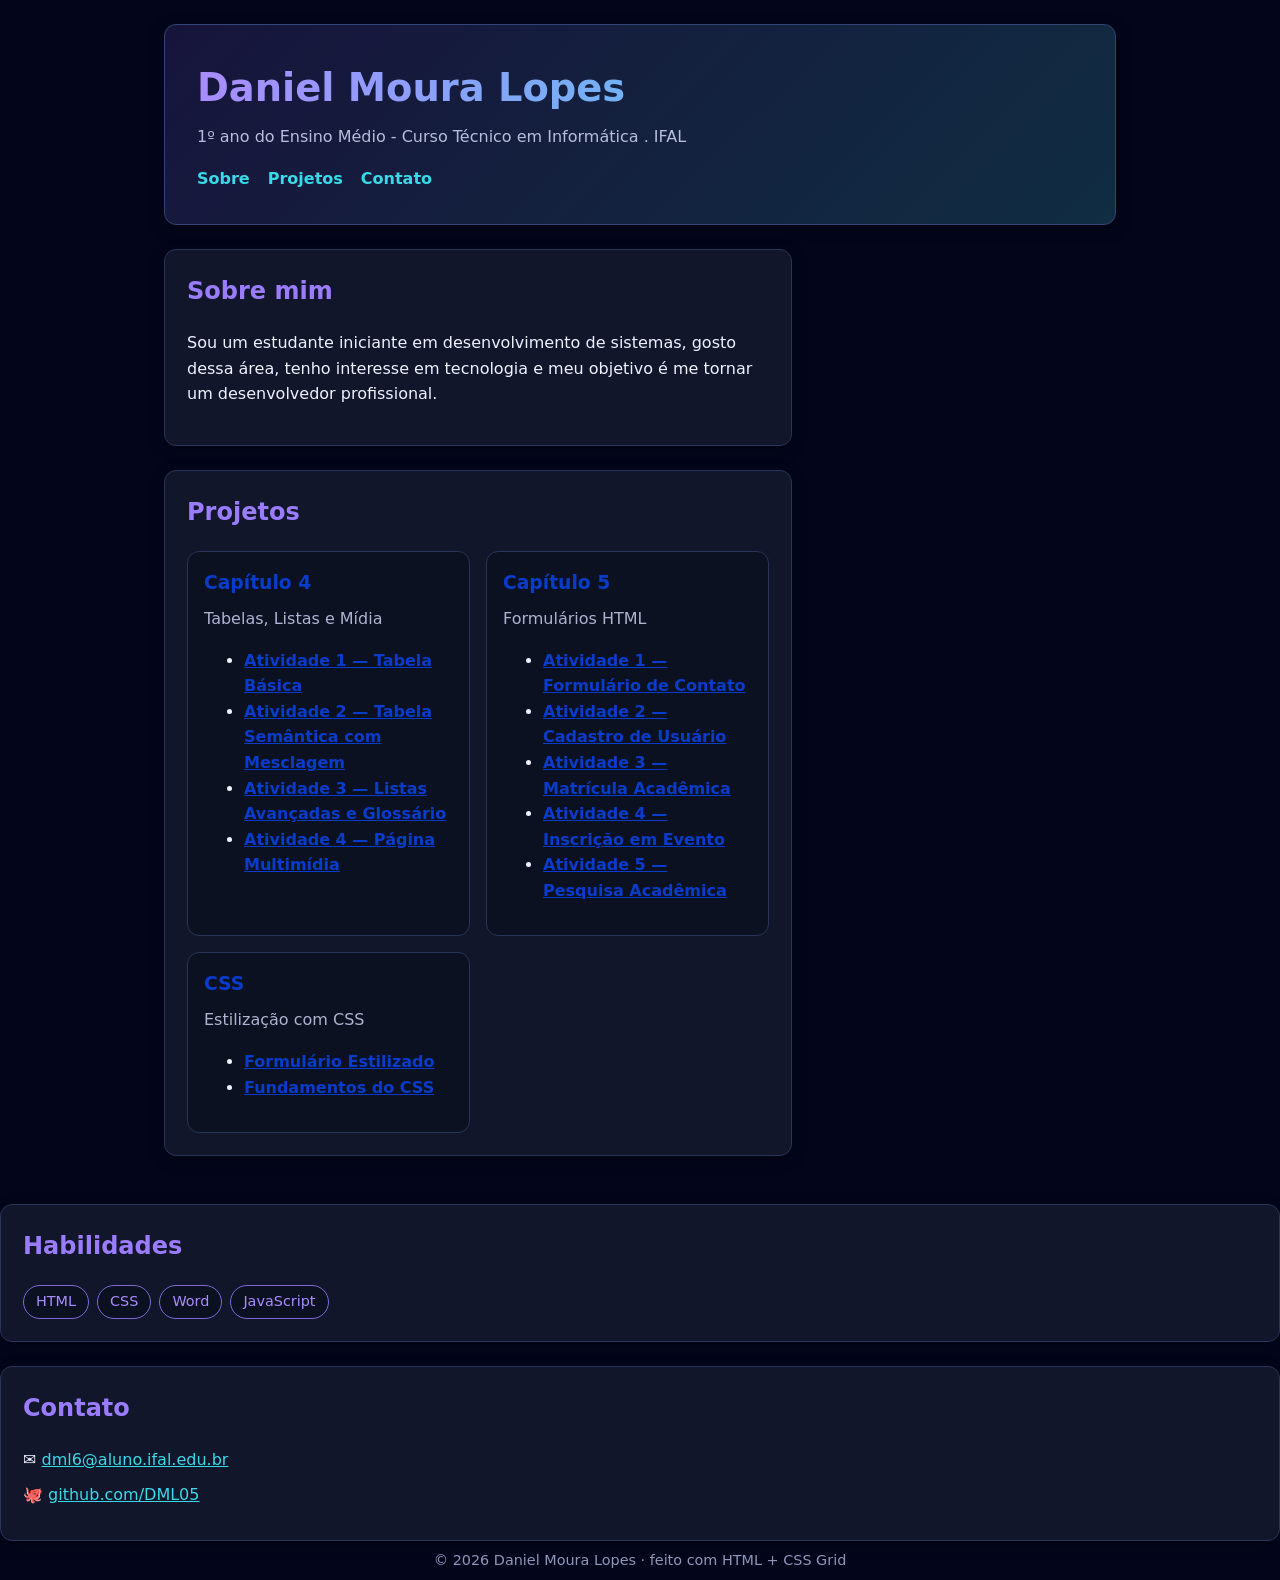
<file: index.html>
<!DOCTYPE html>
<!-- ============================================================
     TEMPLATE — Página pessoal com CSS Grid
     Programação Web / Introdução às Tecnologias Web — IFAL
     COMO USAR:
     1) Copie ESTE index.html para o seu repositório (não mude a estrutura).
     2) Escolha UM dos 3 temas de CSS (tema-1-indigo.css, tema-2-escuro.css
        ou tema-3-editorial.css) e salve-o no seu projeto como  estilo.css
        (é o nome que este HTML carrega logo abaixo).
     3) Troque os textos marcados com "TROQUE" pelo seu conteúdo.
     IMPORTANTE: o LAYOUT é feito com CSS Grid e é o mesmo nos 3 temas.
     Você escolhe a APARÊNCIA (fonte, cores, bordas), não o layout.
     ============================================================ -->
<html lang="pt-BR">

<head>
  <meta charset="UTF-8">
  <meta name="viewport" content="width=device-width, initial-scale=1.0">
  <title>Página Pessoal — Daniel Moura Lopes</title>
  <!-- Salve o tema escolhido como "estilo.css" (mesma pasta deste arquivo) -->
  <link rel="stylesheet" href="estilo.css">
</head>

<body>
  <div class="pagina">

    <!-- ====== CABEÇALHO — TROQUE pelo seu nome e sua frase ====== -->
    <header class="cabecalho">
      <h1>Daniel Moura Lopes</h1>
      <p>1º ano do Ensino Médio - Curso Técnico em Informática . IFAL</p>
      <nav>
        <a href="#sobre">Sobre</a>
        <a href="#projetos">Projetos</a>
        <a href="#contato">Contato</a>
      </nav>
    </header>

    <!-- ====== CONTEÚDO PRINCIPAL ====== -->
    <main class="principal">
      <section id="sobre" class="cartao">
        <h2>Sobre mim</h2>
        <!-- TROQUE por uma breve apresentação sua -->
        <p>Sou um estudante iniciante em desenvolvimento de sistemas, gosto dessa área, tenho interesse em tecnologia e meu objetivo é me tornar um desenvolvedor profissional. </p>
      </section>

      <section id="projetos" class="cartao">
        <h2>Projetos</h2>
    <div class="projetos">

      <article class="projeto">
        <h3>Capítulo 4</h3>
        <p>Tabelas, Listas e Mídia</p>
      <ul>
        <li><a href="cap04/at01.html">Atividade 1 — Tabela Básica</a></li>
        <li><a href="cap04/at02.html">Atividade 2 — Tabela Semântica com Mesclagem</a></li>
        <li><a href="cap04/at03.html">Atividade 3 — Listas Avançadas e Glossário</a></li>
        <li><a href="cap04/at04.html">Atividade 4 — Página Multimídia</a></li>
      </ul>
    </article>

    <article class="projeto">
        <h3>Capítulo 5</h3>
        <p>Formulários HTML</p>
      <ul>
        <li><a href="cap05/at01.html">Atividade 1 — Formulário de Contato</a></li>
        <li><a href="cap05/at02.html">Atividade 2 — Cadastro de Usuário</a></li>
        <li><a href="cap05/at03.html">Atividade 3 — Matrícula Acadêmica</a></li>
        <li><a href="cap05/at04.html">Atividade 4 — Inscrição em Evento</a></li>
        <li><a href="cap05/at05.html">Atividade 5 — Pesquisa Acadêmica</a></li>
      </ul>
    </article>

    <article class="projeto">
      <h3>CSS</h3>
      <p>Estilização com CSS</p>
       <ul>
        <li><a href="atividade-css01-sala/index.html">Formulário Estilizado</a></li>
        <li><a href="cap7/index.html">Fundamentos do CSS</a></li>
      </ul>
    </article>

    </div>
      </section>
        </div>
      </section>
    </main>

    <!-- ====== BARRA LATERAL ====== -->
    <aside class="lateral">
      <section class="cartao">
        <h2>Habilidades</h2>
        <!-- TROQUE pelas suas habilidades -->
        <ul class="habilidades">
          <li>HTML</li>
          <li>CSS</li>
          <li>Word</li>
          <li>JavaScript</li>
        </ul>
      </section>

      <section id="contato" class="cartao">
        <h2>Contato</h2>
        <!-- TROQUE pelos seus links -->
        <ul class="contato">
          <li>✉️ <a href="mailto:dml6@aluno.ifal.edu.br">dml6@aluno.ifal.edu.br</a></li>
          <li>🐙 <a href="https://github.com/DML05">github.com/DML05</a></li>
        </ul>
      </section>
    </aside>

    <!-- ====== RODAPÉ — TROQUE o nome ====== -->
    <footer class="rodape">© 2026 Daniel Moura Lopes · feito com HTML + CSS Grid</footer>

  </div>
</body>

</html>
</file>
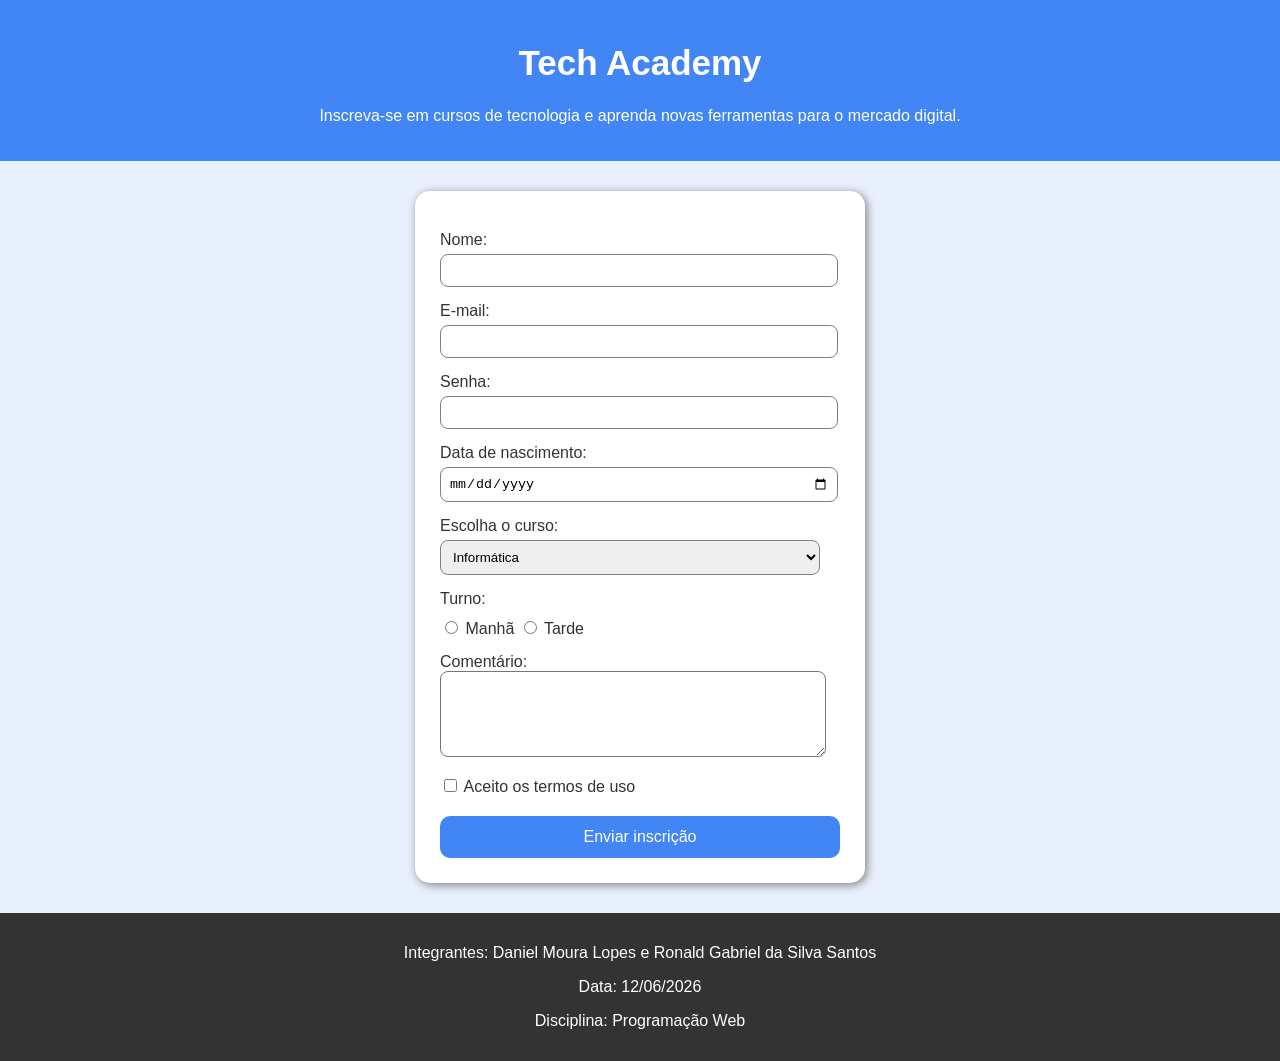
<file: atividade-css01-sala/index.html>
<!DOCTYPE html>
<html lang="pt-BR">

<head>
    <meta charset="UTF-8">
    <meta name="viewport" content="width=device-width, initial-scale=1.0">

    <title>Inscrição em Curso</title>

    <link rel="stylesheet" href="style.css">

</head>

<body>

    <header>
        <h1>Tech Academy</h1>

        <p>
            Inscreva-se em cursos de tecnologia e aprenda novas
            ferramentas para o mercado digital.
        </p>
    </header>


    <main>

        <form class="formulario">

            <label for="nome">Nome:</label>
            <input class="campo-texto" type="text" id="nome" name="nome">


            <label for="email">E-mail:</label>
            <input class="campo-texto" type="email" id="email" name="email">


            <label for="senha">Senha:</label>
            <input class="campo-texto" type="password" id="senha" name="senha">


            <label for="data">Data de nascimento:</label>
            <input class="campo-texto" type="date" id="data" name="data">


            <label for="curso">Escolha o curso:</label>

            <select class="campo-texto" id="curso">

                <option>Informática</option>
                <option>Administração</option>
                <option>Design</option>

            </select>


            <label>Turno:</label>

            <div class="opcoes">

                <input type="radio" name="turno">
                Manhã

                <input type="radio" name="turno">
                Tarde

            </div>


            <label for="comentario">
                Comentário:
            </label>

            <textarea id="comentario"></textarea>


            <div class="termos">

                <input type="checkbox">
                Aceito os termos de uso

            </div>


            <button class="botao-principal">
                Enviar inscrição
            </button>


        </form>

    </main>


    <footer class="rodape">

        <p>
            Integrantes: Daniel Moura Lopes e Ronald Gabriel da Silva Santos
        </p>

        <p>
            Data: 12/06/2026
        </p>

        <p>
            Disciplina: Programação Web
        </p>

    </footer>


</body>

</html>
</file>
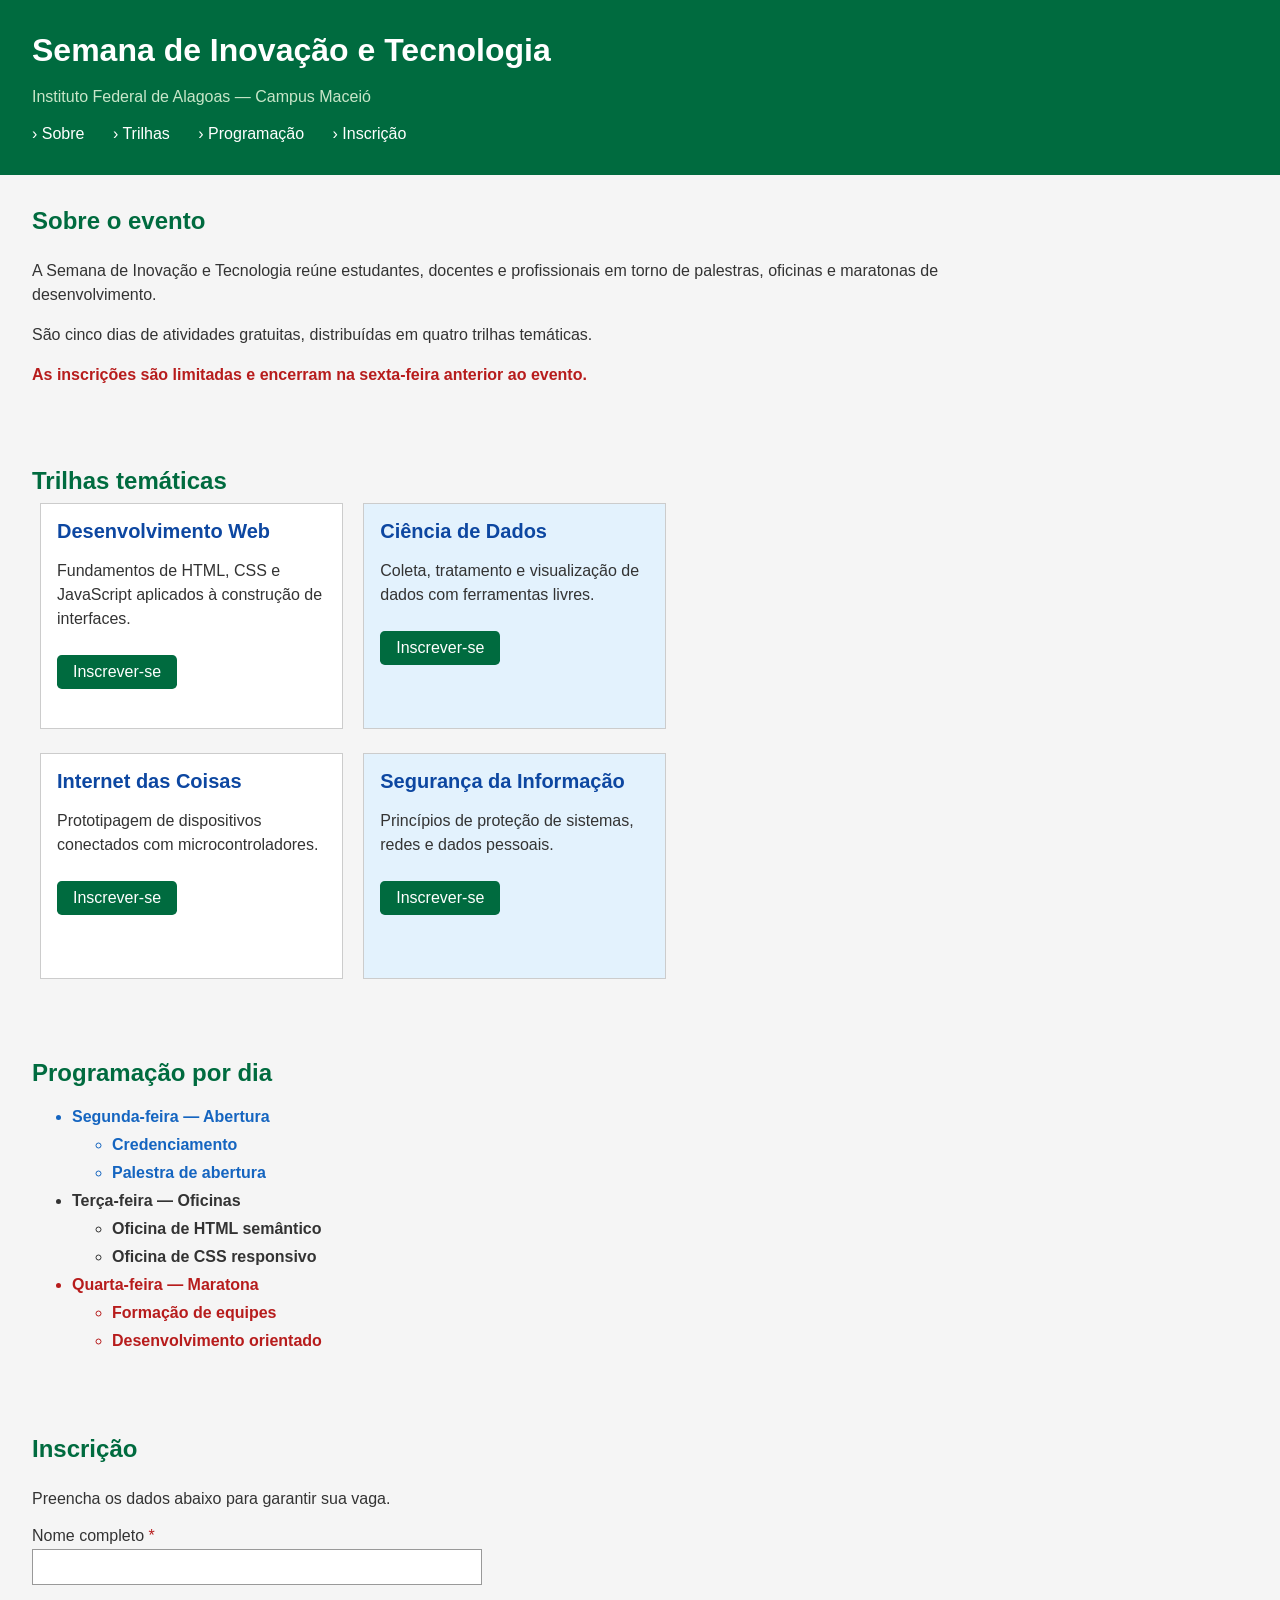
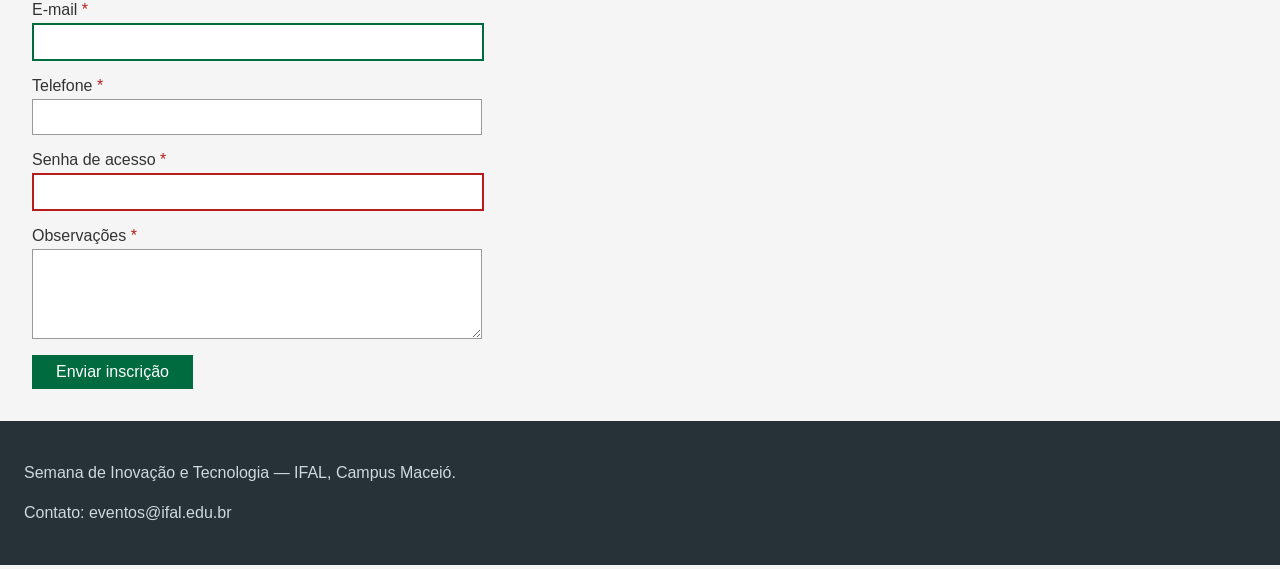
<file: cap7/index.html>
<!DOCTYPE html>
<html lang="pt-BR">
<head>
  <meta charset="UTF-8">
  <meta name="viewport" content="width=device-width, initial-scale=1.0">
  <title>Semana de Inovação e Tecnologia — IFAL</title>
  <!--
    ATENÇÃO: este arquivo HTML NÃO deve ser modificado.
    Toda a atividade é resolvida exclusivamente no arquivo atv01.css.
  -->
  <link rel="stylesheet" href="style.css">
</head>
<body>

  <header class="cabecalho">
    <h1>Semana de Inovação e Tecnologia</h1>
    <p class="subtitulo">Instituto Federal de Alagoas — Campus Maceió</p>
    <nav class="menu">
      <ul>
        <li><a href="#sobre">Sobre</a></li>
        <li><a href="#trilhas">Trilhas</a></li>
        <li><a href="#programacao">Programação</a></li>
        <li><a href="#inscricao">Inscrição</a></li>
      </ul>
    </nav>
  </header>

  <main>

    <section id="sobre" class="secao">
      <h2>Sobre o evento</h2>
      <p>A Semana de Inovação e Tecnologia reúne estudantes, docentes e profissionais em torno de palestras, oficinas e maratonas de desenvolvimento.</p>
      <p>São cinco dias de atividades gratuitas, distribuídas em quatro trilhas temáticas.</p>
      <p class="destaque">As inscrições são limitadas e encerram na sexta-feira anterior ao evento.</p>
    </section>

    <section id="trilhas" class="secao">
      <h2>Trilhas temáticas</h2>
      <div class="grade">
        <article class="cartao">
          <h3>Desenvolvimento Web</h3>
          <p>Fundamentos de HTML, CSS e JavaScript aplicados à construção de interfaces.</p>
          <a href="#inscricao" class="botao">Inscrever-se</a>
        </article>
        <article class="cartao">
          <h3>Ciência de Dados</h3>
          <p>Coleta, tratamento e visualização de dados com ferramentas livres.</p>
          <a href="#inscricao" class="botao">Inscrever-se</a>
        </article>
        <article class="cartao">
          <h3>Internet das Coisas</h3>
          <p>Prototipagem de dispositivos conectados com microcontroladores.</p>
          <a href="#inscricao" class="botao">Inscrever-se</a>
        </article>
        <article class="cartao">
          <h3>Segurança da Informação</h3>
          <p>Princípios de proteção de sistemas, redes e dados pessoais.</p>
          <a href="#inscricao" class="botao">Inscrever-se</a>
        </article>
      </div>
    </section>

    <section id="programacao" class="secao">
      <h2>Programação por dia</h2>
      <ul class="lista-dias">
        <li>Segunda-feira — Abertura
          <ul>
            <li>Credenciamento</li>
            <li>Palestra de abertura</li>
          </ul>
        </li>
        <li>Terça-feira — Oficinas
          <ul>
            <li>Oficina de HTML semântico</li>
            <li>Oficina de CSS responsivo</li>
          </ul>
        </li>
        <li>Quarta-feira — Maratona
          <ul>
            <li>Formação de equipes</li>
            <li>Desenvolvimento orientado</li>
          </ul>
        </li>
      </ul>
    </section>

    <section id="inscricao" class="secao">
      <h2>Inscrição</h2>
      <p>Preencha os dados abaixo para garantir sua vaga.</p>
      <form class="formulario">
        <label for="nome">Nome completo</label>
        <input type="text" id="nome" name="nome">

        <label for="email">E-mail</label>
        <input type="email" id="email" name="email">

        <label for="telefone">Telefone</label>
        <input type="tel" id="telefone" name="telefone">

        <label for="senha">Senha de acesso</label>
        <input type="password" id="senha" name="senha">

        <label for="mensagem">Observações</label>
        <textarea id="mensagem" name="mensagem" rows="4"></textarea>

        <button type="submit">Enviar inscrição</button>
      </form>
    </section>

  </main>

  <footer class="rodape">
    <p>Semana de Inovação e Tecnologia — IFAL, Campus Maceió.</p>
    <p>Contato: eventos@ifal.edu.br</p>
  </footer>

</body>
</html>
</file>
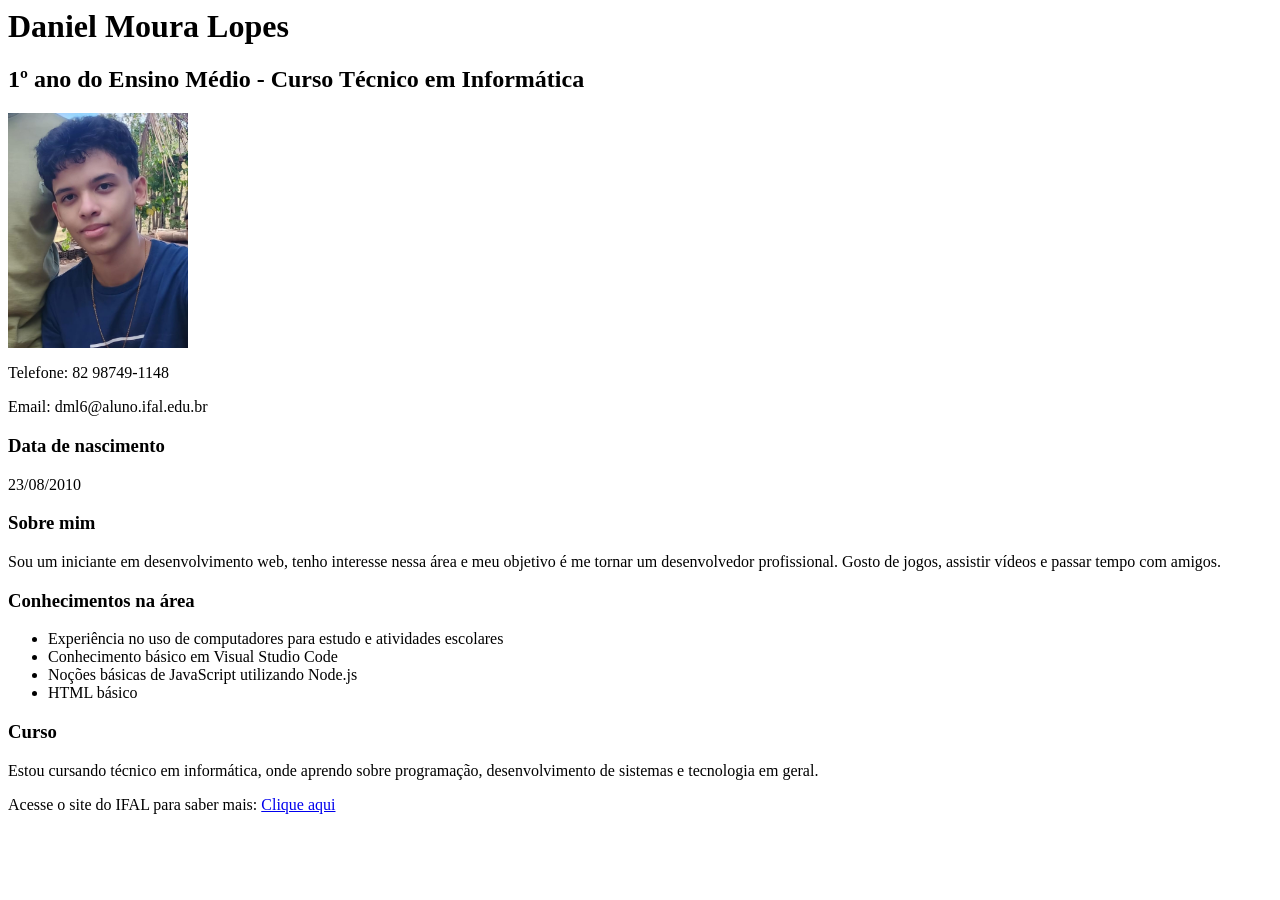
<file: paginaPessoal.html>
<html>
  <head>
  </head>
  <body>
    <h1>Daniel Moura Lopes</h1>
    
    <h2>1º ano do Ensino Médio - Curso Técnico em Informática</h2>

    <img src="foto.jpeg" alt="Minha foto" width="180">
    <p>Telefone: 82 98749-1148</p>
    <p>Email: dml6@aluno.ifal.edu.br</p>
    
    <h3>Data de nascimento</h3>
    <p>23/08/2010</p>

    <h3>Sobre mim</h3>
    <p>
        Sou um iniciante em desenvolvimento web, tenho interesse nessa área e meu objetivo é me tornar um desenvolvedor profissional. 
        Gosto de jogos, assistir vídeos e passar tempo com amigos.
    </p>
    
    <h3>Conhecimentos na área</h3>
    <ul>
        <li>Experiência no uso de computadores para estudo e atividades escolares</li>
        <li>Conhecimento básico em Visual Studio Code</li>
        <li>Noções básicas de JavaScript utilizando Node.js</li>
        <li>HTML básico</li>   
    </ul> 
    
    <h3>Curso</h3>
    <p>
       Estou cursando técnico em informática, onde aprendo sobre programação,
        desenvolvimento de sistemas e tecnologia em geral.
    </p>  
    <p>
	Acesse o site do IFAL para saber mais:
        <a href="https://www.ifal.edu.br/" target="_blank">Clique aqui</a>
    </p>       

  </body>
</html>
</file>
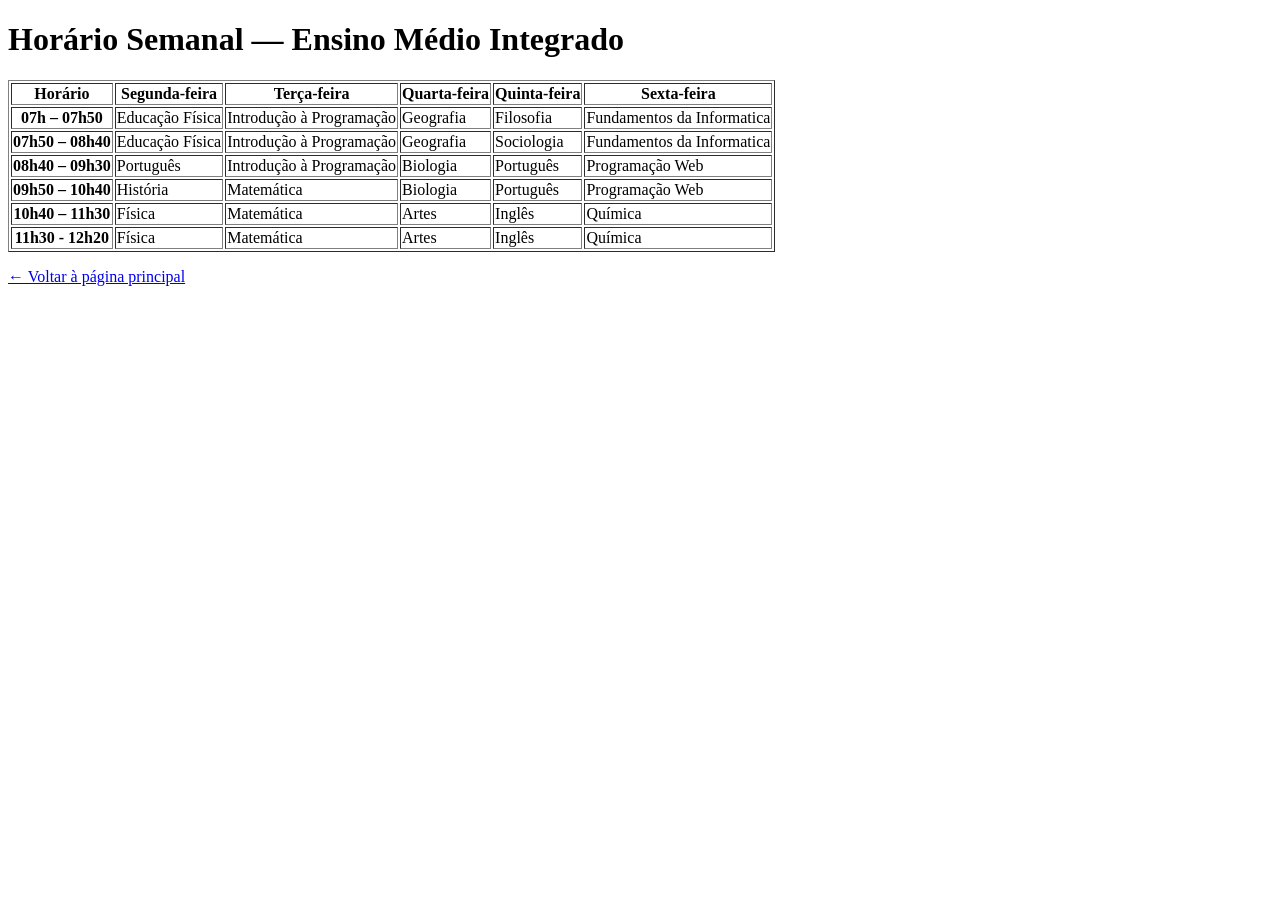
<file: cap04/at01.html>
<!DOCTYPE html>
<html lang="pt-BR">

<head>
    <meta charset="UTF-8">

    <title>
        Horário Semanal — Cap. 4 / Ativ. 1
    </title>
</head>

<body>

    <h1>
        Horário Semanal — Ensino Médio Integrado
    </h1>

    <table border="1">

        <tr>
            <th>Horário</th>
            <th>Segunda-feira</th>
            <th>Terça-feira</th>
            <th>Quarta-feira</th>
            <th>Quinta-feira</th>
            <th>Sexta-feira</th>
        </tr>

        <tr>
            <th>07h – 07h50</th>

            <td>Educação Física</td>
            <td>Introdução à Programação</td>
            <td>Geografia</td>
            <td>Filosofia</td>
            <td>Fundamentos da Informatica</td>
        </tr>

        <tr>
            <th>07h50 – 08h40</th>

            <td>Educação Física</td>
            <td>Introdução à Programação</td>
            <td>Geografia</td>
            <td>Sociologia</td>
            <td>Fundamentos da Informatica</td>
        </tr>

        <tr>
            <th>08h40 – 09h30</th>

            <td>Português</td>
            <td>Introdução à Programação</td>
            <td>Biologia</td>
            <td>Português</td>
            <td>Programação Web</td>
        </tr>

        <tr>
            <th>09h50 – 10h40</th>

            <td>História</td>
            <td>Matemática</td>
            <td>Biologia</td>
            <td>Português</td>
            <td>Programação Web</td>
        </tr>

        <tr>
            <th>10h40 – 11h30</th>

            <td>Física</td>
            <td>Matemática</td>
            <td>Artes</td>
            <td>Inglês</td>
            <td>Química</td>
        </tr>

        <tr>
            <th>11h30 - 12h20</th>

            <td>Física</td>
            <td>Matemática</td>
            <td>Artes</td>
            <td>Inglês</td>
            <td>Química</td>
        </tr>
 
    </table>

    <p>
        <a href="../index.html">
            ← Voltar à página principal
        </a>
    </p>

</body>

</html>
</file>
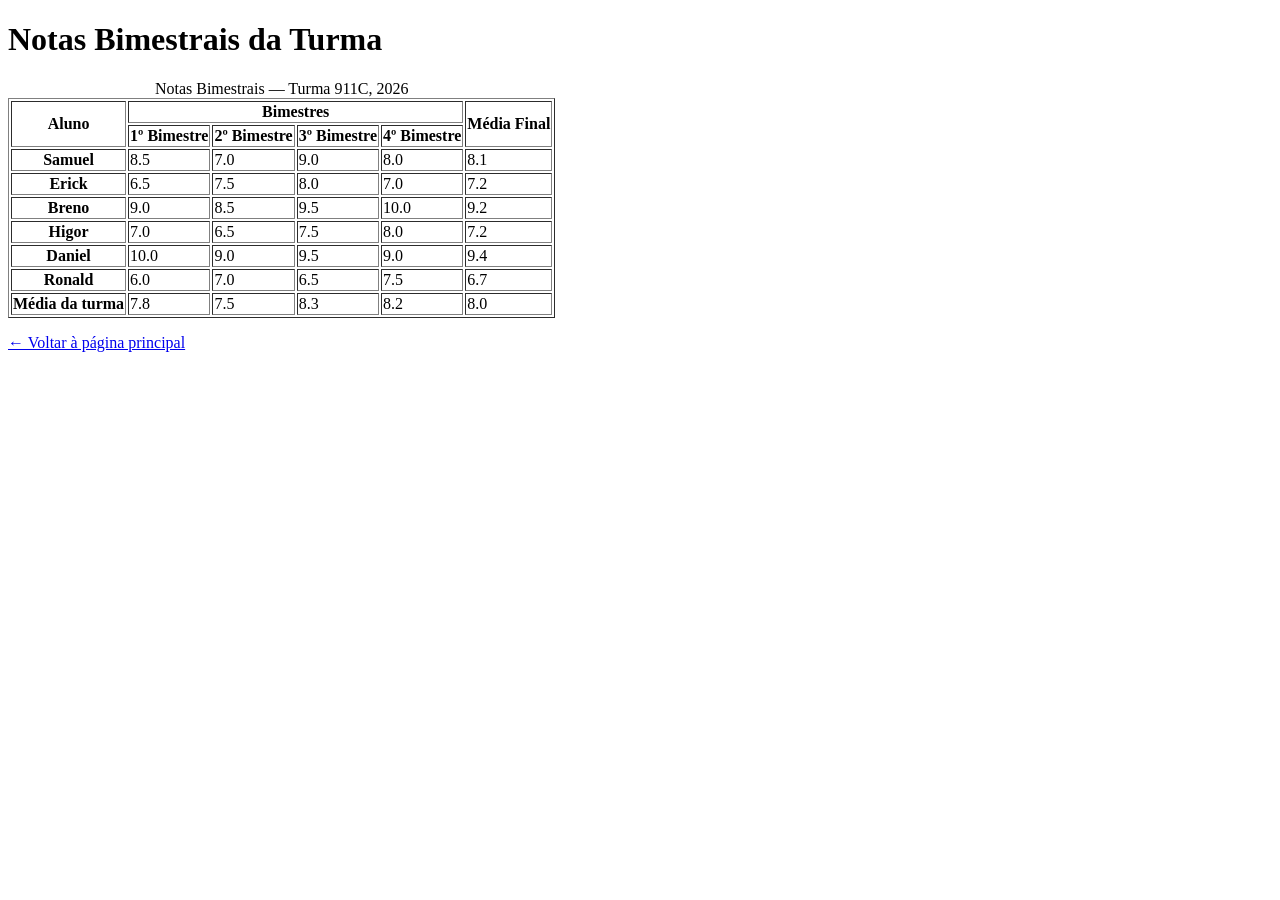
<file: cap04/at02.html>
<!DOCTYPE html>
<html lang="pt-BR">

<head>
    <meta charset="UTF-8">

    <title>
        Tabela Semântica — Cap. 4 / Ativ. 2
    </title>
</head>

<body>

    <h1>
        Notas Bimestrais da Turma
    </h1>

    <table border="1">

        <caption>
            Notas Bimestrais — Turma 911C, 2026
        </caption>

        <thead>

            <tr>
                <th rowspan="2" scope="col">
                    Aluno
                </th>

                <th colspan="4" scope="col">
                    Bimestres
                </th>

                <th rowspan="2" scope="col">
                    Média Final
                </th>
            </tr>

            <tr>
                <th scope="col">1º Bimestre</th>
                <th scope="col">2º Bimestre</th>
                <th scope="col">3º Bimestre</th>
                <th scope="col">4º Bimestre</th>
            </tr>

        </thead>

        <tbody>

            <tr>
                <th scope="row">Samuel</th>
                <td>8.5</td>
                <td>7.0</td>
                <td>9.0</td>
                <td>8.0</td>
                <td>8.1</td>
            </tr>

            <tr>
                <th scope="row">Erick</th>
                <td>6.5</td>
                <td>7.5</td>
                <td>8.0</td>
                <td>7.0</td>
                <td>7.2</td>
            </tr>

            <tr>
                <th scope="row">Breno</th>
                <td>9.0</td>
                <td>8.5</td>
                <td>9.5</td>
                <td>10.0</td>
                <td>9.2</td>
            </tr>

            <tr>
                <th scope="row">Higor</th>
                <td>7.0</td>
                <td>6.5</td>
                <td>7.5</td>
                <td>8.0</td>
                <td>7.2</td>
            </tr>

            <tr>
                <th scope="row">Daniel</th>
                <td>10.0</td>
                <td>9.0</td>
                <td>9.5</td>
                <td>9.0</td>
                <td>9.4</td>
            </tr>

            <tr>
                <th scope="row">Ronald</th>
                <td>6.0</td>
                <td>7.0</td>
                <td>6.5</td>
                <td>7.5</td>
                <td>6.7</td>
            </tr>

        </tbody>

        <tfoot>

            <tr>
                <th>
                    Média da turma
                </th>

                <td>7.8</td>
                <td>7.5</td>
                <td>8.3</td>
                <td>8.2</td>
                <td>8.0</td>
            </tr>

        </tfoot>

    </table>

    <p>
        <a href="../index.html">
            ← Voltar à página principal
        </a>
    </p>

</body>

</html>
</file>
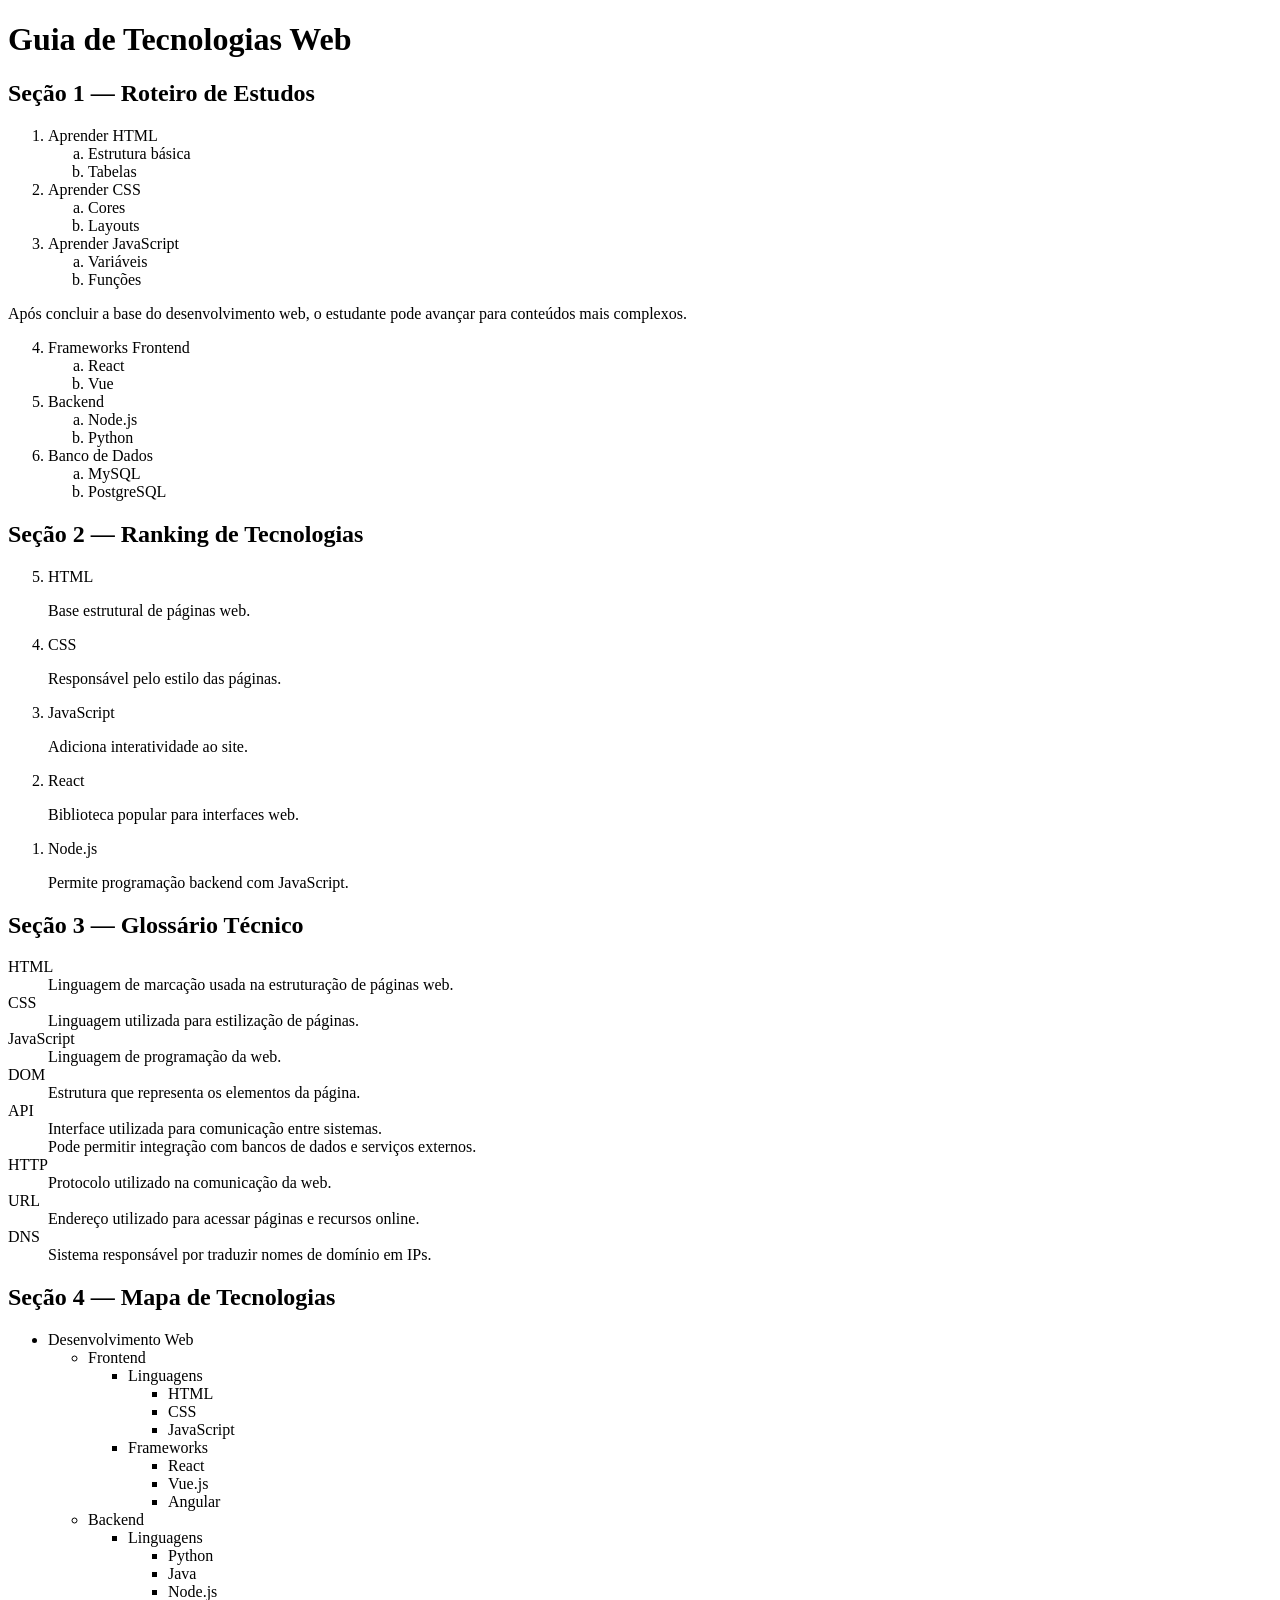
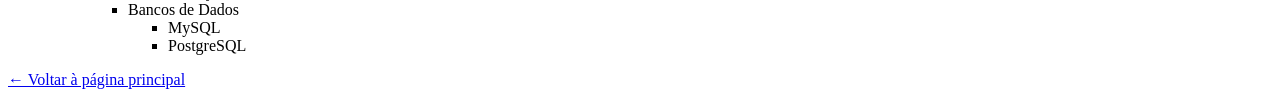
<file: cap04/at03.html>
<!DOCTYPE html>
<html lang="pt-BR">

<head>
    <meta charset="UTF-8">

    <title>
        Listas Avançadas — Cap. 4 / Ativ. 3
    </title>
</head>

<body>

    <h1>
        Guia de Tecnologias Web
    </h1>

    <h2>
        Seção 1 — Roteiro de Estudos
    </h2>

    <ol>

        <li>
            Aprender HTML

            <ol type="a">
                <li>Estrutura básica</li>
                <li>Tabelas</li>
            </ol>
        </li>

        <li>
            Aprender CSS

            <ol type="a">
                <li>Cores</li>
                <li>Layouts</li>
            </ol>
        </li>

        <li>
            Aprender JavaScript

            <ol type="a">
                <li>Variáveis</li>
                <li>Funções</li>
            </ol>
        </li>

    </ol>

    <p>
        Após concluir a base do desenvolvimento web,
        o estudante pode avançar para conteúdos mais complexos.
    </p>

    <ol start="4">

        <li>
            Frameworks Frontend

            <ol type="a">
                <li>React</li>
                <li>Vue</li>
            </ol>
        </li>

        <li>
            Backend

            <ol type="a">
                <li>Node.js</li>
                <li>Python</li>
            </ol>
        </li>

        <li>
            Banco de Dados

            <ol type="a">
                <li>MySQL</li>
                <li>PostgreSQL</li>
            </ol>
        </li>

    </ol>

    <h2>
        Seção 2 — Ranking de Tecnologias
    </h2>

    <ol reversed>

        <li>
            HTML
            <p>
                Base estrutural de páginas web.
            </p>
        </li>

        <li>
            CSS
            <p>
                Responsável pelo estilo das páginas.
            </p>
        </li>

        <li>
            JavaScript
            <p>
                Adiciona interatividade ao site.
            </p>
        </li>

        <li>
            React
            <p>
                Biblioteca popular para interfaces web.
            </p>
        </li>

        <li>
            Node.js
            <p>
                Permite programação backend com JavaScript.
            </p>
        </li>

    </ol>

    <h2>
        Seção 3 — Glossário Técnico
    </h2>

    <dl>

        <dt>HTML</dt>
        <dd>
            Linguagem de marcação usada na estruturação de páginas web.
        </dd>

        <dt>CSS</dt>
        <dd>
            Linguagem utilizada para estilização de páginas.
        </dd>

        <dt>JavaScript</dt>
        <dd>
            Linguagem de programação da web.
        </dd>

        <dt>DOM</dt>
        <dd>
            Estrutura que representa os elementos da página.
        </dd>

        <dt>API</dt>
        <dd>
            Interface utilizada para comunicação entre sistemas.
        </dd>

        <dd>
            Pode permitir integração com bancos de dados e serviços externos.
        </dd>

        <dt>HTTP</dt>

        <dd>
            Protocolo utilizado na comunicação da web.
        </dd>

        <dt>URL</dt>
        <dd>
            Endereço utilizado para acessar páginas e recursos online.
        </dd>

        <dt>DNS</dt>
        <dd>
            Sistema responsável por traduzir nomes de domínio em IPs.
        </dd>

    </dl>

    <!-- SEÇÃO 4 -->

    <h2>
        Seção 4 — Mapa de Tecnologias
    </h2>

    <ul>

        <li>
            Desenvolvimento Web

            <ul>

                <li>
                    Frontend

                    <ul>

                        <li>
                            Linguagens

                            <ul>
                                <li>HTML</li>
                                <li>CSS</li>
                                <li>JavaScript</li>
                            </ul>

                        </li>

                        <li>
                            Frameworks

                            <ul>
                                <li>React</li>
                                <li>Vue.js</li>
                                <li>Angular</li>
                            </ul>

                        </li>

                    </ul>

                </li>

                <li>
                    Backend

                    <ul>

                        <li>
                            Linguagens

                            <ul>
                                <li>Python</li>
                                <li>Java</li>
                                <li>Node.js</li>
                            </ul>

                        </li>

                        <li>
                            Bancos de Dados

                            <ul>
                                <li>MySQL</li>
                                <li>PostgreSQL</li>
                            </ul>

                        </li>

                    </ul>

                </li>

            </ul>

        </li>

    </ul>

    <p>
        <a href="../index.html">
            ← Voltar à página principal
        </a>
    </p>

</body>

</html>
</file>
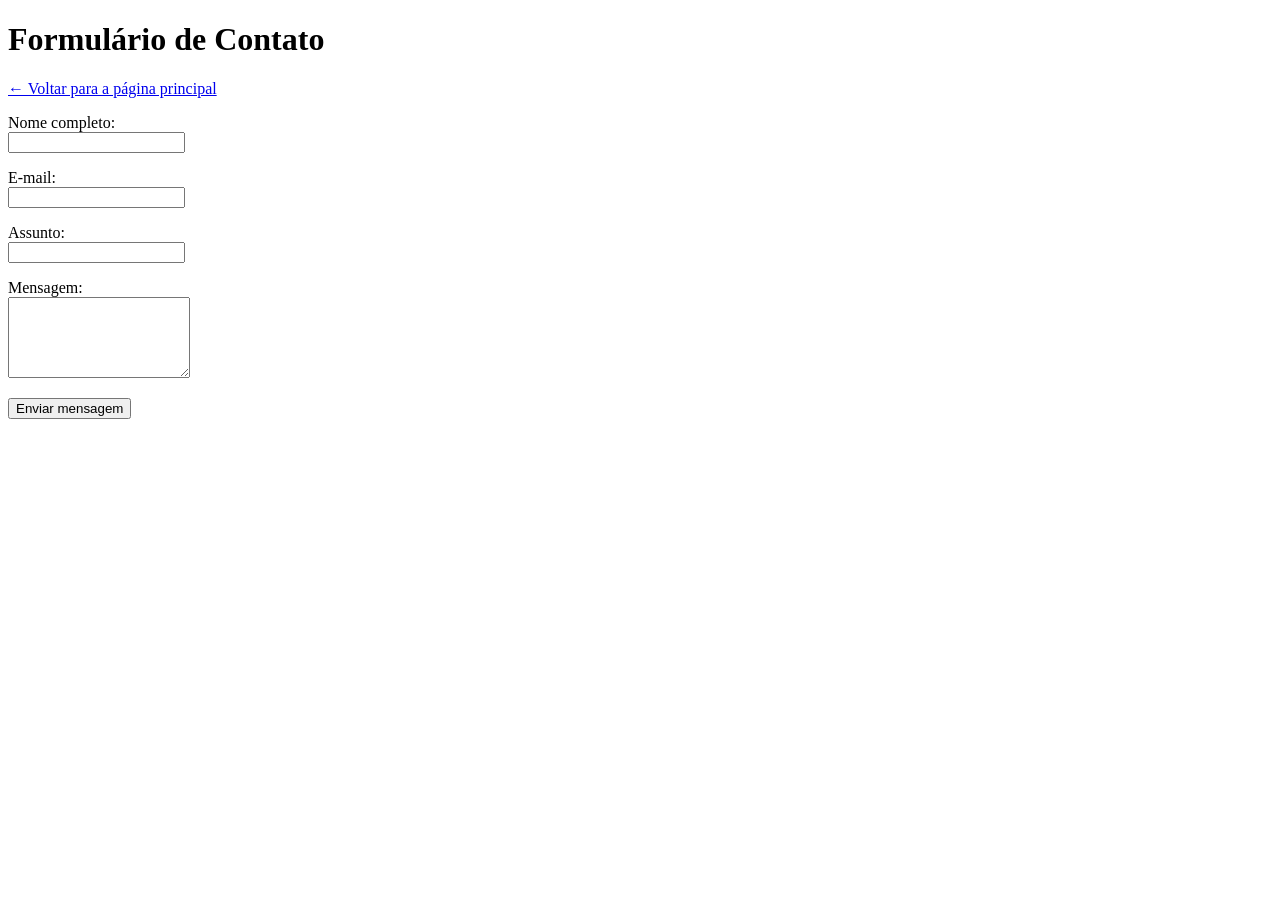
<file: cap05/at01.html>
<!DOCTYPE html>
<html lang="pt-BR">

<head>
    <meta charset="UTF-8" />
    <meta name="viewport" content="width=device-width, initial-scale=1.0" />

    <title>
        PWEB1 — Cap. 05 — AT01 — Formulário de Contato
    </title>
</head>

<body>

    <header>

        <h1>
            Formulário de Contato
        </h1>

        <p>
            <a href="../index.html">
                ← Voltar para a página principal
            </a>
        </p>

    </header>

    <main>

        <form
            action="https://httpbin.org/get"
            method="get"
        >

            <p>

                <label for="nome">
                    Nome completo:
                </label>

                <br>

                <input
                    type="text"
                    id="nome"
                    name="nome"
                >

            </p>

            <p>

                <label for="email">
                    E-mail:
                </label>

                <br>

                <input
                    type="email"
                    id="email"
                    name="email"
                >

            </p>

            <p>

                <label for="assunto">
                    Assunto:
                </label>

                <br>

                <input
                    type="text"
                    id="assunto"
                    name="assunto"
                >

            </p>

            <p>

                <label for="mensagem">
                    Mensagem:
                </label>

                <br>

                <textarea
                    id="mensagem"
                    name="mensagem"
                    rows="5"
                ></textarea>

            </p>

            <button type="submit">
                Enviar mensagem
            </button>

        </form>

    </main>

</body>

</html>
</file>
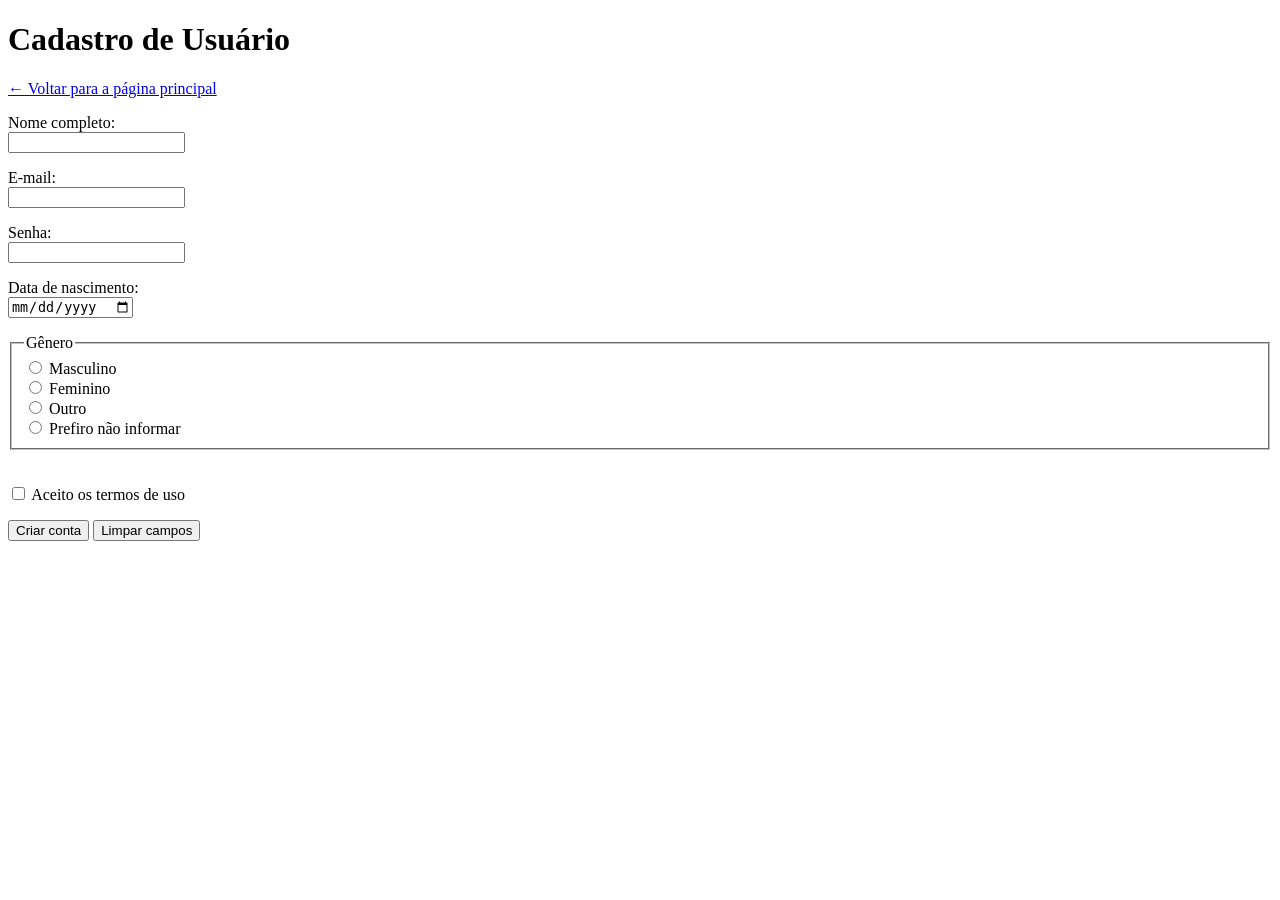
<file: cap05/at02.html>
<!DOCTYPE html>
<html lang="pt-BR">

<head>
    <meta charset="UTF-8" />
    <meta name="viewport" content="width=device-width, initial-scale=1.0" />

    <title>
        PWEB1 — Cap. 05 — AT02 — Cadastro de Usuário
    </title>
</head>

<body>

    <header>

        <h1>
            Cadastro de Usuário
        </h1>

        <p>
            <a href="../index.html">
                ← Voltar para a página principal
            </a>
        </p>

    </header>

    <main>

        <form
            action="https://httpbin.org/post"
            method="post"
        >

            <p>

                <label for="nome">
                    Nome completo:
                </label>

                <br>

                <input
                    type="text"
                    id="nome"
                    name="nome"
                    required
                    minlength="3"
                >

            </p>

            <p>

                <label for="email">
                    E-mail:
                </label>

                <br>

                <input
                    type="email"
                    id="email"
                    name="email"
                    required
                >

            </p>

            <p>

                <label for="senha">
                    Senha:
                </label>

                <br>

                <input
                    type="password"
                    id="senha"
                    name="senha"
                    required
                    minlength="8"
                >

            </p>

            <p>

                <label for="nascimento">
                    Data de nascimento:
                </label>

                <br>

                <input
                    type="date"
                    id="nascimento"
                    name="nascimento"
                    required
                >

            </p>

            <fieldset>

                <legend>
                    Gênero
                </legend>

                <input
                    type="radio"
                    id="masculino"
                    name="genero"
                    value="masculino"
                >

                <label for="masculino">
                    Masculino
                </label>

                <br>

                <input
                    type="radio"
                    id="feminino"
                    name="genero"
                    value="feminino"
                >

                <label for="feminino">
                    Feminino
                </label>

                <br>

                <input
                    type="radio"
                    id="outro"
                    name="genero"
                    value="outro"
                >

                <label for="outro">
                    Outro
                </label>

                <br>

                <input
                    type="radio"
                    id="nao_informar"
                    name="genero"
                    value="prefiro_nao_informar"
                >

                <label for="nao_informar">
                    Prefiro não informar
                </label>

            </fieldset>

            <br>

            <!-- Termos -->

            <p>

                <input
                    type="checkbox"
                    id="aceite"
                    name="aceite"
                    value="sim"
                    required
                >

                <label for="aceite">
                    Aceito os termos de uso
                </label>

            </p>

            <!-- Botões -->

            <button type="submit">
                Criar conta
            </button>

            <button type="reset">
                Limpar campos
            </button>

        </form>

    </main>

</body>

</html>
</file>
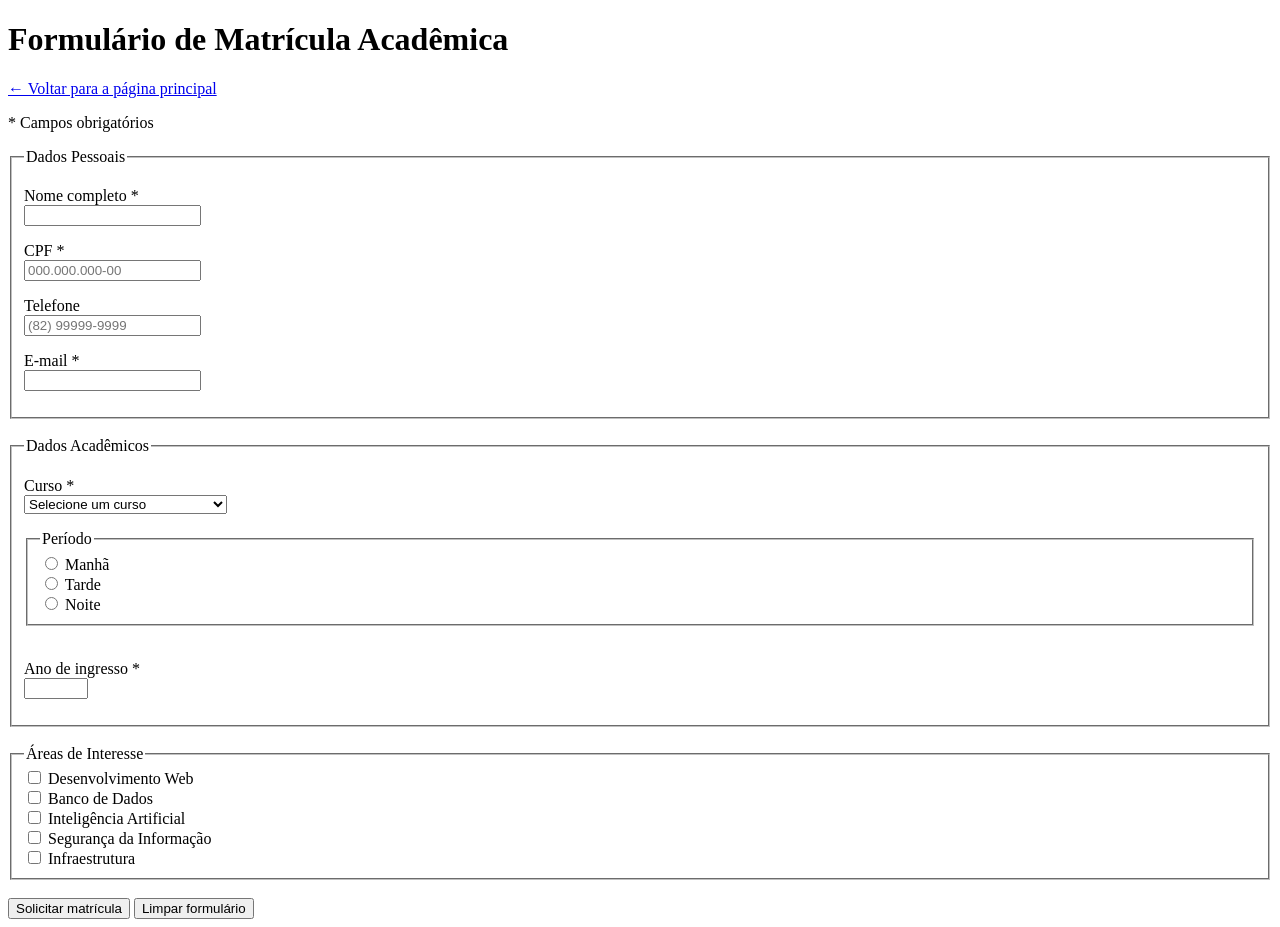
<file: cap05/at03.html>
<!DOCTYPE html>
<html lang="pt-BR">

<head>
    <meta charset="UTF-8" />
    <meta name="viewport" content="width=device-width, initial-scale=1.0" />

    <title>
        PWEB1 — Cap. 05 — AT03 — Matrícula Acadêmica
    </title>
</head>

<body>

    <header>

        <h1>
            Formulário de Matrícula Acadêmica
        </h1>

        <p>
            <a href="../index.html">
                ← Voltar para a página principal
            </a>
        </p>

    </header>

    <main>

        <p>
            * Campos obrigatórios
        </p>

        <form
            action="https://httpbin.org/post"
            method="post"
        >

            <fieldset>

                <legend>
                    Dados Pessoais
                </legend>

                <p>

                    <label for="nome">
                        Nome completo *
                    </label>

                    <br>

                    <input
                        type="text"
                        id="nome"
                        name="nome"
                        required
                        minlength="5"
                        maxlength="100"
                    >

                </p>

                <p>

                    <label for="cpf">
                        CPF *
                    </label>

                    <br>

                    <input
                        type="text"
                        id="cpf"
                        name="cpf"
                        required
                        pattern="\d{3}\.\d{3}\.\d{3}-\d{2}"
                        placeholder="000.000.000-00"
                        title="CPF no formato 000.000.000-00"
                    >

                </p>

                <p>

                    <label for="telefone">
                        Telefone
                    </label>

                    <br>

                    <input
                        type="tel"
                        id="telefone"
                        name="telefone"
                        pattern="\(\d{2}\)\s\d{4,5}-\d{4}"
                        placeholder="(82) 99999-9999"
                    >

                </p>

                <p>

                    <label for="email">
                        E-mail *
                    </label>

                    <br>

                    <input
                        type="email"
                        id="email"
                        name="email"
                        required
                    >

                </p>

            </fieldset>

            <br>

            <fieldset>

                <legend>
                    Dados Acadêmicos
                </legend>

                <p>

                    <label for="curso">
                        Curso *
                    </label>

                    <br>

                    <select
                        id="curso"
                        name="curso"
                        required
                    >

                        <option value="">
                            Selecione um curso
                        </option>

                        <optgroup label="Computação">

                            <option>
                                Sistemas de Informação
                            </option>

                            <option>
                                Ciência da Computação
                            </option>

                            <option>
                                Engenharia da Computação
                            </option>

                        </optgroup>

                        <optgroup label="Gestão">

                            <option>
                                Administração
                            </option>

                            <option>
                                Ciências Contábeis
                            </option>

                        </optgroup>

                    </select>

                </p>

                <fieldset>

                    <legend>
                        Período
                    </legend>

                    <input
                        type="radio"
                        id="manha"
                        name="periodo"
                        value="manha"
                    >

                    <label for="manha">
                        Manhã
                    </label>

                    <br>

                    <input
                        type="radio"
                        id="tarde"
                        name="periodo"
                        value="tarde"
                    >

                    <label for="tarde">
                        Tarde
                    </label>

                    <br>

                    <input
                        type="radio"
                        id="noite"
                        name="periodo"
                        value="noite"
                    >

                    <label for="noite">
                        Noite
                    </label>

                </fieldset>

                <br>

                <p>

                    <label for="ano_ingresso">
                        Ano de ingresso *
                    </label>

                    <br>

                    <input
                        type="number"
                        id="ano_ingresso"
                        name="ano_ingresso"
                        min="2025"
                        max="2030"
                        required
                    >

                </p>

            </fieldset>

            <br>

            <fieldset>

                <legend>
                    Áreas de Interesse
                </legend>

                <input
                    type="checkbox"
                    id="web"
                    name="interesses[]"
                    value="Desenvolvimento Web"
                >

                <label for="web">
                    Desenvolvimento Web
                </label>

                <br>

                <input
                    type="checkbox"
                    id="bd"
                    name="interesses[]"
                    value="Banco de Dados"
                >

                <label for="bd">
                    Banco de Dados
                </label>

                <br>

                <input
                    type="checkbox"
                    id="ia"
                    name="interesses[]"
                    value="Inteligência Artificial"
                >

                <label for="ia">
                    Inteligência Artificial
                </label>

                <br>

                <input
                    type="checkbox"
                    id="seguranca"
                    name="interesses[]"
                    value="Segurança da Informação"
                >

                <label for="seguranca">
                    Segurança da Informação
                </label>

                <br>

                <input
                    type="checkbox"
                    id="infra"
                    name="interesses[]"
                    value="Infraestrutura"
                >

                <label for="infra">
                    Infraestrutura
                </label>

            </fieldset>

            <br>

            <button type="submit">
                Solicitar matrícula
            </button>

            <button type="reset">
                Limpar formulário
            </button>

        </form>

    </main>

</body>

</html>
</file>
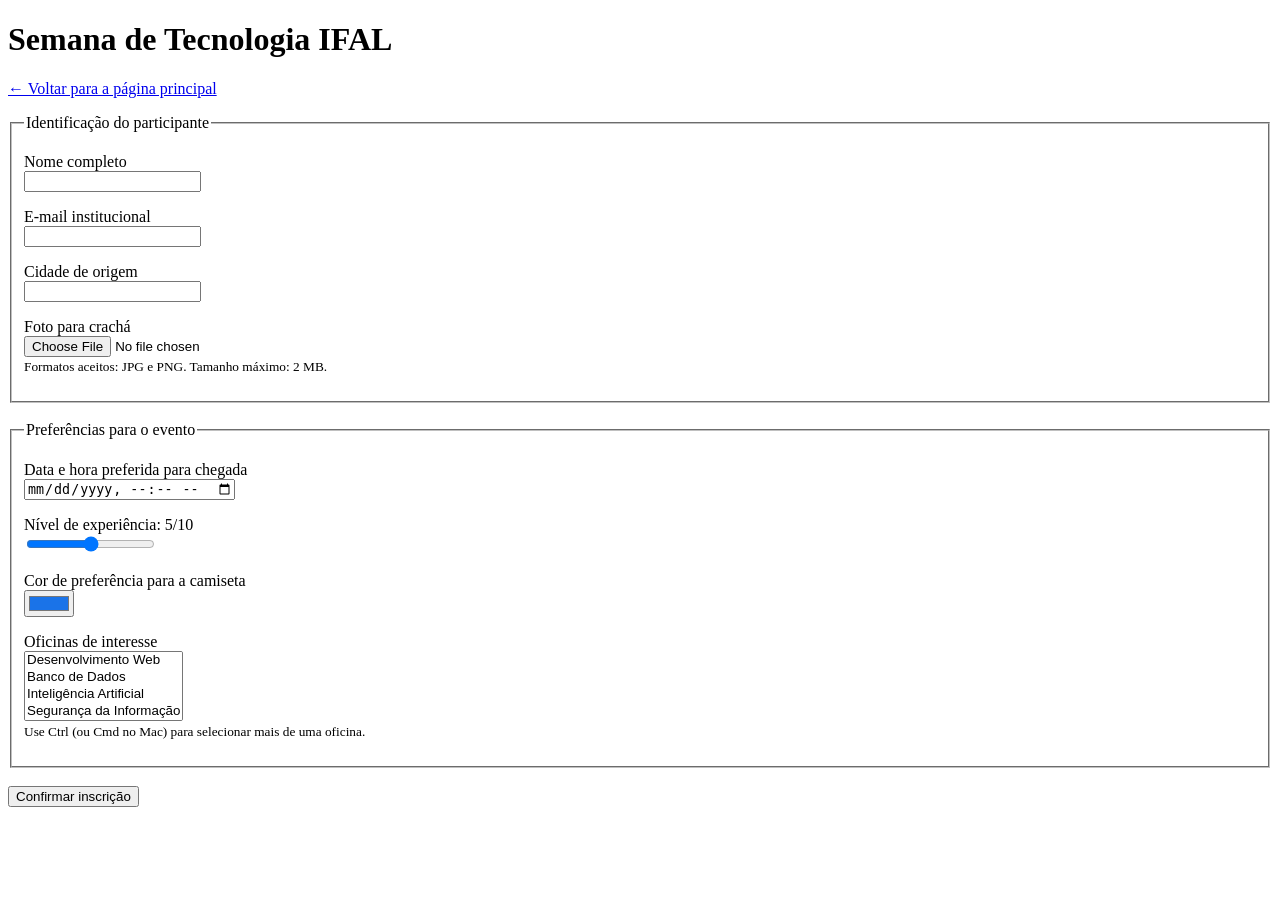
<file: cap05/at04.html>
<!DOCTYPE html>
<html lang="pt-BR">

<head>
    <meta charset="UTF-8" />
    <meta name="viewport" content="width=device-width, initial-scale=1.0" />

    <title>
        PWEB1 — Cap. 05 — AT04 — Inscrição em Evento
    </title>
</head>

<body>

    <header>

        <h1>
            Semana de Tecnologia IFAL
        </h1>

        <p>
            <a href="../index.html">
                ← Voltar para a página principal
            </a>
        </p>

    </header>

    <main>

        <form
            action="https://httpbin.org/post"
            method="post"
            enctype="multipart/form-data"
        >

            <fieldset>

                <legend>
                    Identificação do participante
                </legend>

                <p>

                    <label for="nome">
                        Nome completo
                    </label>

                    <br>

                    <input
                        type="text"
                        id="nome"
                        name="nome"
                        required
                    >

                </p>

                <p>

                    <label for="email">
                        E-mail institucional
                    </label>

                    <br>

                    <input
                        type="email"
                        id="email"
                        name="email"
                        required
                    >

                </p>

                <p>

                    <label for="cidade">
                        Cidade de origem
                    </label>

                    <br>

                    <input
                        type="text"
                        id="cidade"
                        name="cidade"
                        list="lista-cidades"
                    >

                    <datalist id="lista-cidades">

                        <option value="Maceió">
                        <option value="Arapiraca">
                        <option value="Palmeira dos Índios">
                        <option value="Rio Largo">
                        <option value="Penedo">
                        <option value="União dos Palmares">
                        <option value="Delmiro Gouveia">
                        <option value="Marechal Deodoro">

                    </datalist>

                </p>

                <p>

                    <label for="foto">
                        Foto para crachá
                    </label>

                    <br>

                    <input
                        type="file"
                        id="foto"
                        name="foto"
                        accept="image/jpeg,image/png"
                        aria-describedby="info-foto"
                    >

                    <br>

                    <small id="info-foto">
                        Formatos aceitos: JPG e PNG. Tamanho máximo: 2 MB.
                    </small>

                </p>

            </fieldset>

            <br>

            <fieldset>

                <legend>
                    Preferências para o evento
                </legend>

                <p>

                    <label for="chegada">
                        Data e hora preferida para chegada
                    </label>

                    <br>

                    <input
                        type="datetime-local"
                        id="chegada"
                        name="chegada"
                    >

                </p>

                <p>

                    <label for="experiencia">
                        Nível de experiência:
                        <span id="valor-experiencia">5</span>/10
                    </label>

                    <br>

                    <input
                        type="range"
                        id="experiencia"
                        name="experiencia"
                        min="0"
                        max="10"
                        step="1"
                        value="5"
                        oninput="document.getElementById('valor-experiencia').textContent = this.value"
                    >

                </p>

                <p>

                    <label for="cor_camiseta">
                        Cor de preferência para a camiseta
                    </label>

                    <br>

                    <input
                        type="color"
                        id="cor_camiseta"
                        name="cor_camiseta"
                        value="#1a73e8"
                    >

                </p>

                <p>

                    <label for="oficinas">
                        Oficinas de interesse
                    </label>

                    <br>

                    <select
                        id="oficinas"
                        name="oficinas[]"
                        multiple
                        size="4"
                        aria-describedby="info-oficinas"
                    >

                        <option>
                            Desenvolvimento Web
                        </option>

                        <option>
                            Banco de Dados
                        </option>

                        <option>
                            Inteligência Artificial
                        </option>

                        <option>
                            Segurança da Informação
                        </option>

                        <option>
                            Redes de Computadores
                        </option>

                    </select>

                    <br>

                    <small id="info-oficinas">
                        Use Ctrl (ou Cmd no Mac) para selecionar mais de uma oficina.
                    </small>

                </p>

            </fieldset>

            <input
                type="hidden"
                name="edicao"
                value="2026"
            >

            <br>

            <button type="submit">
                Confirmar inscrição
            </button>

        </form>

    </main>

</body>

</html>
</file>
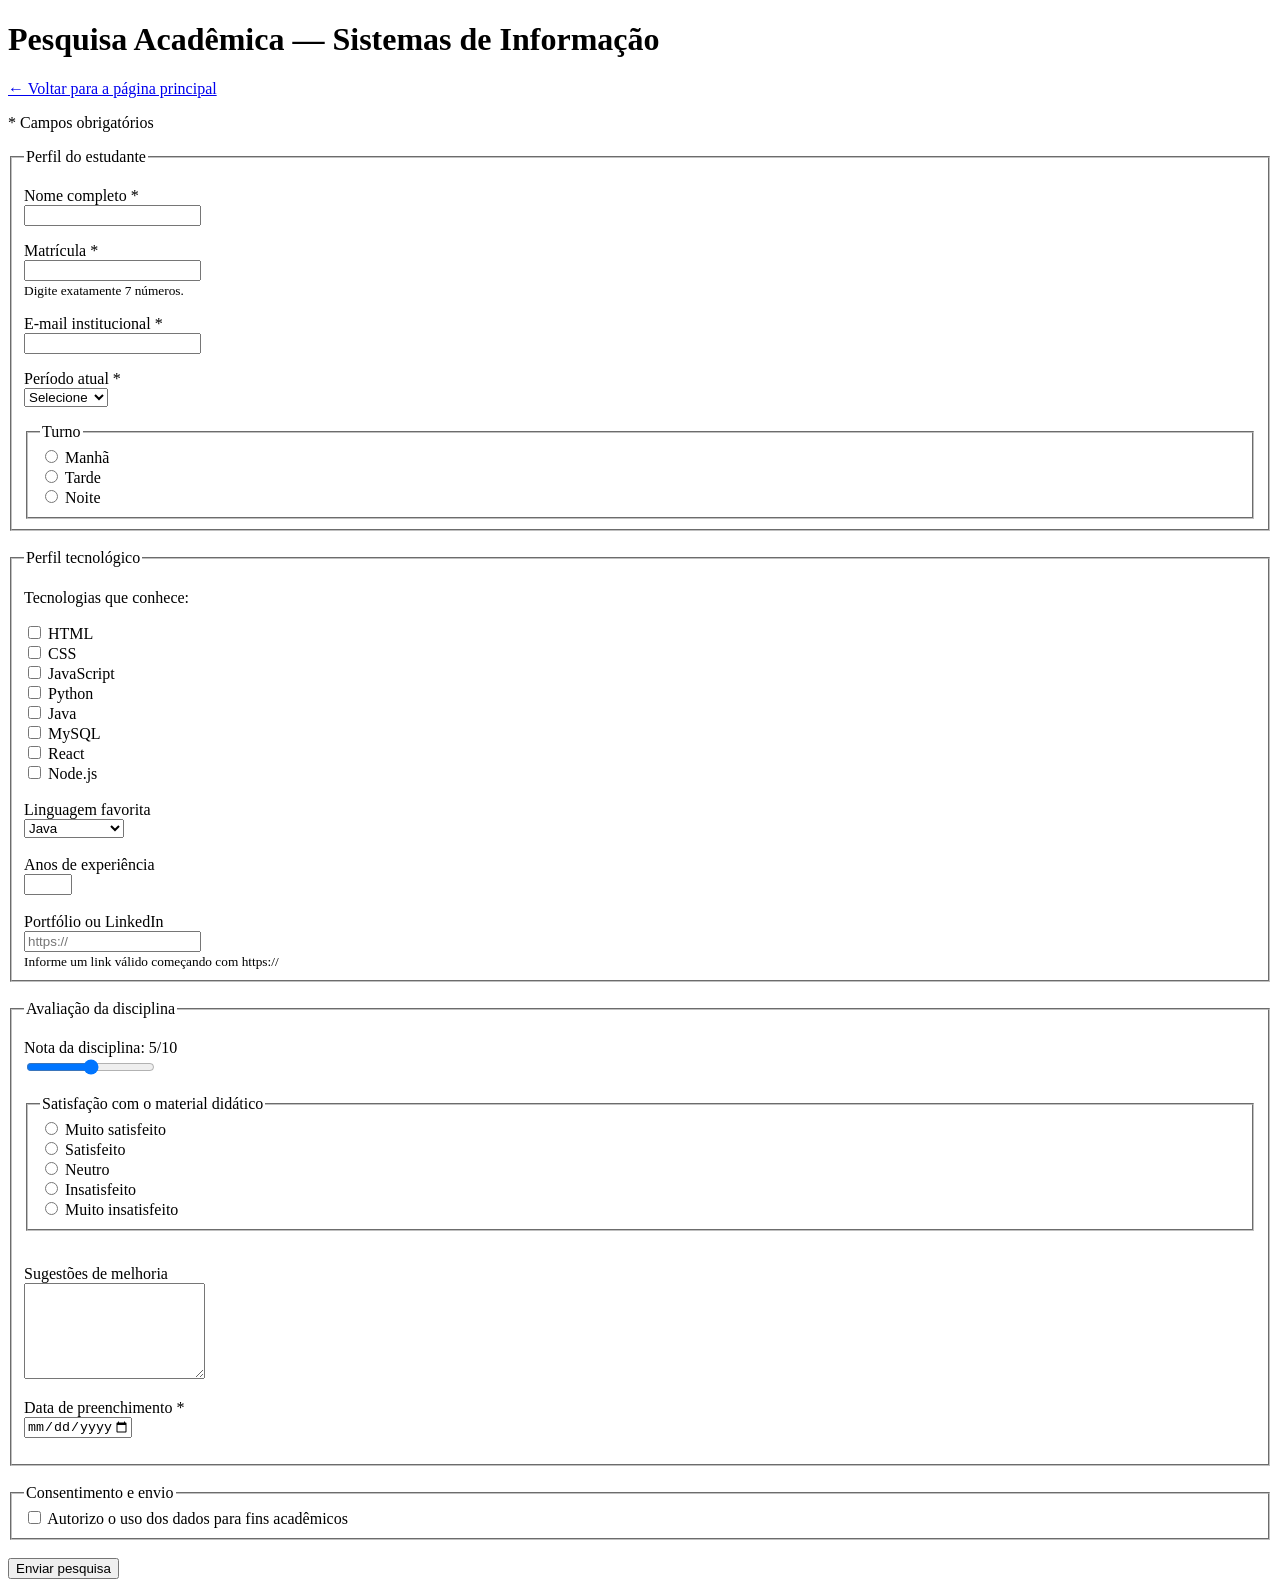
<file: cap05/at05.html>
<!DOCTYPE html>
<html lang="pt-BR">

<head>
    <meta charset="UTF-8" />
    <meta name="viewport" content="width=device-width, initial-scale=1.0" />

    <title>
        PWEB1 — Cap. 05 — AT05 — Pesquisa Acadêmica
    </title>
</head>

<body>

    <header>

        <h1>
            Pesquisa Acadêmica — Sistemas de Informação
        </h1>

        <p>
            <a href="../index.html">
                ← Voltar para a página principal
            </a>
        </p>

    </header>

    <main>

        <p>
            * Campos obrigatórios
        </p>

        <form
            action="https://httpbin.org/post"
            method="post"
            novalidate
        >

            <fieldset>

                <legend>
                    Perfil do estudante
                </legend>

                <p>

                    <label for="nome">
                        Nome completo *
                    </label>

                    <br>

                    <input
                        type="text"
                        id="nome"
                        name="nome"
                        required
                        aria-required="true"
                        autocomplete="name"
                    >

                </p>

                <p>

                    <label for="matricula">
                        Matrícula *
                    </label>

                    <br>

                    <input
                        type="text"
                        id="matricula"
                        name="matricula"
                        required
                        pattern="\d{7}"
                        aria-required="true"
                        aria-describedby="info-matricula"
                    >

                    <br>

                    <small id="info-matricula">
                        Digite exatamente 7 números.
                    </small>

                </p>

                <p>

                    <label for="email">
                        E-mail institucional *
                    </label>

                    <br>

                    <input
                        type="email"
                        id="email"
                        name="email"
                        required
                        pattern="[a-zA-Z0-9._%+\-]+@ifal\.edu\.br"
                        aria-required="true"
                        aria-invalid="false"
                        aria-describedby="erro-email"
                        autocomplete="email"
                        onblur="validarEmail(this)"
                    >

                    <p id="erro-email" role="alert"></p>

                </p>

                <p>

                    <label for="periodo">
                        Período atual *
                    </label>

                    <br>

                    <select
                        id="periodo"
                        name="periodo"
                        required
                        aria-required="true"
                    >

                        <option value="">
                            Selecione
                        </option>

                        <option>1º período</option>
                        <option>2º período</option>
                        <option>3º período</option>
                        <option>4º período</option>
                        <option>5º período</option>
                        <option>6º período</option>
                        <option>7º período</option>
                        <option>8º período</option>

                    </select>

                </p>

                <!-- TURNO -->

                <fieldset>

                    <legend>
                        Turno
                    </legend>

                    <input
                        type="radio"
                        id="manha"
                        name="turno"
                        value="manha"
                    >

                    <label for="manha">
                        Manhã
                    </label>

                    <br>

                    <input
                        type="radio"
                        id="tarde"
                        name="turno"
                        value="tarde"
                    >

                    <label for="tarde">
                        Tarde
                    </label>

                    <br>

                    <input
                        type="radio"
                        id="noite"
                        name="turno"
                        value="noite"
                    >

                    <label for="noite">
                        Noite
                    </label>

                </fieldset>

            </fieldset>

            <br>

            <fieldset>

                <legend>
                    Perfil tecnológico
                </legend>

                <p>
                    Tecnologias que conhece:
                </p>

                <input type="checkbox" id="html" name="tecnologias[]" value="HTML">
                <label for="html">HTML</label>

                <br>

                <input type="checkbox" id="css" name="tecnologias[]" value="CSS">
                <label for="css">CSS</label>

                <br>

                <input type="checkbox" id="js" name="tecnologias[]" value="JavaScript">
                <label for="js">JavaScript</label>

                <br>

                <input type="checkbox" id="python" name="tecnologias[]" value="Python">
                <label for="python">Python</label>

                <br>

                <input type="checkbox" id="java" name="tecnologias[]" value="Java">
                <label for="java">Java</label>

                <br>

                <input type="checkbox" id="mysql" name="tecnologias[]" value="MySQL">
                <label for="mysql">MySQL</label>

                <br>

                <input type="checkbox" id="react" name="tecnologias[]" value="React">
                <label for="react">React</label>

                <br>

                <input type="checkbox" id="node" name="tecnologias[]" value="Node.js">
                <label for="node">Node.js</label>

                <br><br>

                <label for="linguagem">
                    Linguagem favorita
                </label>

                <br>

                <select id="linguagem" name="linguagem">

                    <optgroup label="Orientadas a Objetos">

                        <option>Java</option>
                        <option>C#</option>

                    </optgroup>

                    <optgroup label="Scripts">

                        <option>JavaScript</option>
                        <option>Python</option>

                    </optgroup>

                </select>

                <br><br>

                <label for="experiencia">
                    Anos de experiência
                </label>

                <br>

                <input
                    type="number"
                    id="experiencia"
                    name="experiencia"
                    min="0"
                    max="30"
                >

                <br><br>

                <label for="portfolio">
                    Portfólio ou LinkedIn
                </label>

                <br>

                <input
                    type="url"
                    id="portfolio"
                    name="portfolio"
                    placeholder="https://"
                    aria-describedby="info-portfolio"
                >

                <br>

                <small id="info-portfolio">
                    Informe um link válido começando com https://
                </small>

            </fieldset>

            <br>

            <fieldset>

                <legend>
                    Avaliação da disciplina
                </legend>

                <p>

                    <label for="nota">
                        Nota da disciplina:
                        <span id="valor-nota">5</span>/10
                    </label>

                    <br>

                    <input
                        type="range"
                        id="nota"
                        name="nota"
                        min="0"
                        max="10"
                        value="5"
                        oninput="document.getElementById('valor-nota').textContent = this.value"
                    >

                </p>

                <fieldset>

                    <legend>
                        Satisfação com o material didático
                    </legend>

                    <input type="radio" id="muito_satisfeito" name="satisfacao">
                    <label for="muito_satisfeito">Muito satisfeito</label>

                    <br>

                    <input type="radio" id="satisfeito" name="satisfacao">
                    <label for="satisfeito">Satisfeito</label>

                    <br>

                    <input type="radio" id="neutro" name="satisfacao">
                    <label for="neutro">Neutro</label>

                    <br>

                    <input type="radio" id="insatisfeito" name="satisfacao">
                    <label for="insatisfeito">Insatisfeito</label>

                    <br>

                    <input type="radio" id="muito_insatisfeito" name="satisfacao">
                    <label for="muito_insatisfeito">Muito insatisfeito</label>

                </fieldset>

                <br>

                <p>

                    <label for="sugestoes">
                        Sugestões de melhoria
                    </label>

                    <br>

                    <textarea
                        id="sugestoes"
                        name="sugestoes"
                        rows="6"
                        maxlength="1000"
                    ></textarea>

                </p>

                <p>

                    <label for="data_preenchimento">
                        Data de preenchimento *
                    </label>

                    <br>

                    <input
                        type="date"
                        id="data_preenchimento"
                        name="data_preenchimento"
                        required
                        aria-required="true"
                    >

                </p>

            </fieldset>

            <br>

            <fieldset>

                <legend>
                    Consentimento e envio
                </legend>

                <input
                    type="checkbox"
                    id="consentimento"
                    name="consentimento"
                    required
                    aria-required="true"
                >

                <label for="consentimento">
                    Autorizo o uso dos dados para fins acadêmicos
                </label>

                <input
                    type="hidden"
                    name="pesquisa_id"
                    value="PWEB1-2026-1"
                >

            </fieldset>

            <br>

            <button type="submit">
                Enviar pesquisa
            </button>

        </form>

    </main>

    <!-- JAVASCRIPT -->

    <script>

        function validarEmail(campo) {

            const erro = document.getElementById('erro-email');

            if (!campo.value.endsWith('@ifal.edu.br')) {

                erro.textContent =
                    'Informe seu e-mail institucional (@ifal.edu.br)';

                campo.setAttribute('aria-invalid', 'true');

            } else {

                erro.textContent = '';

                campo.setAttribute('aria-invalid', 'false');

            }

        }

        document.getElementById('data_preenchimento').max =
            new Date().toISOString().split('T')[0];

    </script>

</body>

</html>
</file>
<file: estilo.css>
/* ============================================================
   TEMA 2 — ESCURO (dark / tech)
   Para usar: salve este arquivo como  estilo.css  no seu projeto.
   Você pode mudar CORES, FONTE e BORDAS aqui.
   NÃO mexa na seção "LAYOUT (GRID)" — é o layout pedido na atividade.
   ============================================================ */

/* ---- Cores e fonte (mude à vontade) ---- */
:root {
  --cor: #9b7cff;
  --cor2: #38d9e8;
  --texto: #f0f1ff;
  --suave: #aeb3d1;
  --fundo: #03051a;
  --superficie: #11162a;
  --borda: #28345a;
  --raio: 12px;
}

body {
  margin: 0;
  font-family: system-ui, -apple-system, "Segoe UI", sans-serif;
  color: var(--texto);
  background: var(--fundo);
  line-height: 1.6;
}

/* ============================================================
   LAYOUT (GRID) — NÃO MUDE
   ============================================================ */
* { box-sizing: border-box; }

.pagina {
  display: grid;
  grid-template-columns: 1fr 300px;
  grid-template-areas:
    "cabecalho cabecalho"
    "principal lateral"
    "rodape    rodape";
  gap: 24px;
  max-width: 1000px;
  margin: 0 auto;
  padding: 24px;
}

.cabecalho { grid-area: cabecalho; }
.principal { grid-area: principal; }
.lateral   { grid-area: lateral; }
.rodape    { grid-area: rodape; }

.projetos {
  display: grid;
  grid-template-columns: repeat(auto-fit, minmax(200px, 1fr));
  gap: 16px;
  margin-top: 14px;
}

@media (max-width: 640px) {
  .pagina {
    grid-template-columns: 1fr;
    grid-template-areas:
      "cabecalho"
      "principal"
      "lateral"
      "rodape";
  }
}
/* ===================== fim do LAYOUT ===================== */

/* ---- Aparência (mude à vontade) ---- */
.cabecalho {
  background: linear-gradient(135deg, #17143b, #102d42);
  color: #fff;
  padding: 32px;
  border: 1px solid #334477;
  border-radius: var(--raio);
  box-shadow: 0 4px 15px rgba(0, 0, 0, 0.35);
}
.cabecalho h1 {
  margin: 0;
  font-size: clamp(1.6rem, 4vw, 2.4rem);
  /* título com degradê (efeito "tech") */
  background: linear-gradient(90deg, #a98cff, #38d9e8);
  -webkit-background-clip: text;
  background-clip: text;
  color: transparent;
}
.cabecalho p { margin: 6px 0 0; color: #b8bddb; }
.cabecalho nav { margin-top: 16px; display: flex; gap: 18px; flex-wrap: wrap; }
.cabecalho nav a { color: #38d9e8; text-decoration: none; font-weight: 600; }
.cabecalho nav a:hover { text-decoration: underline; color: #ffffff; }

.cartao {
  background: #11162a;
  border: 1px solid #28345a;
  border-radius: var(--raio);
  padding: 22px;
  box-shadow: 0 4px 15px rgba(0, 0, 0, 0.25);
}
.cartao + .cartao { margin-top: 24px; }
h2 { color: #9b7cff; margin-top: 0; }

.projeto {
  background: #0c1122;
  border: 1px solid #28345a;
  border-radius: 12px;
  padding: 16px;
}
.projeto h3 { margin: 0 0 8px; color: #093cca; }
.projeto p {
  color: #aeb3d1;
  margin-top: 0;
}
.projeto a {
  color: #093cca;
  font-weight: 600;
}
.projeto a:hover {
  color: #22aae0;
}

.habilidades { list-style: none; padding: 0; margin: 0; display: flex; flex-wrap: wrap; gap: 8px; }
.habilidades li { background: #0c1122; border: 1px solid #8068d9; color: #a98cff; border-radius: 999px; padding: 4px 12px; font-size: .9rem; }
.contato { list-style: none; padding: 0; margin: 0; }
.contato li { margin: 10px 0; }
.contato a { color: #38d9e8; }
.contato a:hover {color: #ffffff;}
.rodape { text-align: center; color: #8f96b8; padding: 8px; font-size: .9rem; }
</file>
<file: atividade-css01-sala/style.css>
body {

    background-color: #e8f0fe;

    font-family: Arial, sans-serif;

    color: #333;

    margin: 0;

}

header {

    text-align: center;

    background-color: #4285f4;

    color: white;

    padding: 20px;

}


h1 {

    font-size: 35px;

}

.formulario {

    background-color: white;

    width: 400px;

    margin: 30px auto;

    padding: 25px;

    border-radius: 15px;

    box-shadow: 2px 2px 10px gray;

}


label {

    display: block;

    margin-top: 15px;

}

.campo-texto {

    width: 95%;

    padding: 8px;

    margin-top: 5px;

    border: 1px solid gray;

    border-radius: 8px;

}

textarea {

    width: 95%;

    height: 80px;

    border-radius: 8px;

}

.opcoes {

    margin-top: 10px;

}

.botao-principal {

    margin-top: 20px;

    width: 100%;

    padding: 12px;

    background-color: #4285f4;

    color: white;

    border: none;

    border-radius: 10px;

    cursor: pointer;

    font-size: 16px;

}


.botao-principal:hover {

    background-color: #2c5fb8;

}

.rodape {

    text-align: center;

    background-color: #333;

    color: white;

    padding: 15px;

}

.termos {

    margin-top: 15px;

}
</file>
<file: cap7/style.css>
/* ---------- Base ---------- */

body {
  font-family: Arial, Helvetica, sans-serif;
  margin: 0;
  color: #333;
  background-color: #f5f5f5;
}


/* ---------- Cabeçalho ---------- */

.cabecalho {
  background-color: #006b3f;
  padding: 2rem;
}


h1,
h2,
h3 {
  margin: 0;
}


h1 {
  color: #ffffff;
  font-size: 2rem;
}


.subtitulo {
  color: #c8e6c9;
  font-size: 1rem;
}


/* ---------- Menu de navegação ---------- */

.menu > ul {
  list-style: none;
  padding: 0;
  margin: 1rem 0 0;
}


.menu li {
  display: inline-block;
  margin-right: 1.5rem;
}


.menu a {
  color: white;
  font-size: 1rem;
  text-decoration: none;
}


.menu a:hover {
  text-decoration: underline;
}


.menu a::before {
  content: "› ";
}


/* ---------- Seções ---------- */

.secao {
  padding: 2rem;
  max-width: 60rem;
  width: 90%;
}


h2 {
  color: #006b3f;
  font-size: 1.5rem;
}


h2 + p {
  margin-top: 1.5rem;
}


h3 {
  color: #0d47a1;
  font-size: 1.25rem;
}


p {
  font-size: 1rem;
  line-height: 1.5rem;
}


.destaque {
  font-weight: bold;
  color: #b71c1c;
}


.destaque ~ p {
  background-color: #eeeeee;
}

/* ---------- Grade de trilhas ---------- */

.grade {
  width: 100%;
}


.cartao {
  display: inline-block;
  width: 28%;
  min-height: 12em;
  vertical-align: top;
  border: 1px solid #cccccc;
  background-color: #ffffff;
  padding: 1em;
  margin: 0.5em;
}


.cartao:nth-child(odd) {
  background-color: #ffffff;
}


.cartao:nth-child(even) {
  background-color: #e3f2fd;
}


.cartao:not(:last-child) {
  margin-bottom: 1em;
}


.botao {
  display: inline-block;
  background-color: #006b3f;
  color: white;
  font-size: 1rem;
  text-decoration: none;
  padding: 0.5em 1em;
  margin-top: 0.5em;
}


.botao:hover {
  background-color: #004d2c;
}


.cartao .botao {
  border-radius: 0.3em;
}



/* ---------- Lista de programação ---------- */

.lista-dias {
  font-size: 1rem;
  line-height: 1.75rem;
}


.lista-dias > li {
  font-weight: bold;
}


.lista-dias > li:first-child {
  color: #1565c0;
}


.lista-dias > li:last-child {
  color: #b71c1c;
}


/* ---------- Formulário ---------- */

.formulario {
  max-width: 30rem;
}


label {
  display: block;
  font-size: 1rem;
  margin-top: 1em;
}


input,
textarea {
  display: block;
  width: 90%;
  font-size: 1rem;
  padding: 0.5em;
  margin-top: 0.25em;
  border: 1px solid #999999;
}


label::after {
  content: " *";
  color: #b71c1c;
}


input[type="email"] {
  border: 2px solid #006b3f;
}


input[type="password"] {
  border: 2px solid #b71c1c;
}


input:focus,
textarea:focus {
  outline: 2px solid #006b3f;
}


button {
  font-size: 1rem;
  color: white;
  background-color: #006b3f;
  padding: 0.5em 1.5em;
  margin-top: 1em;
  border: 0;
}


button:hover {
  background-color: #004d2c;
}


/* ---------- Rodapé ---------- */

.rodape {
  background-color: #263238;
  color: #cfd8dc;
  padding: 1.5rem;
  font-size: 0.875rem;
}
</file>
